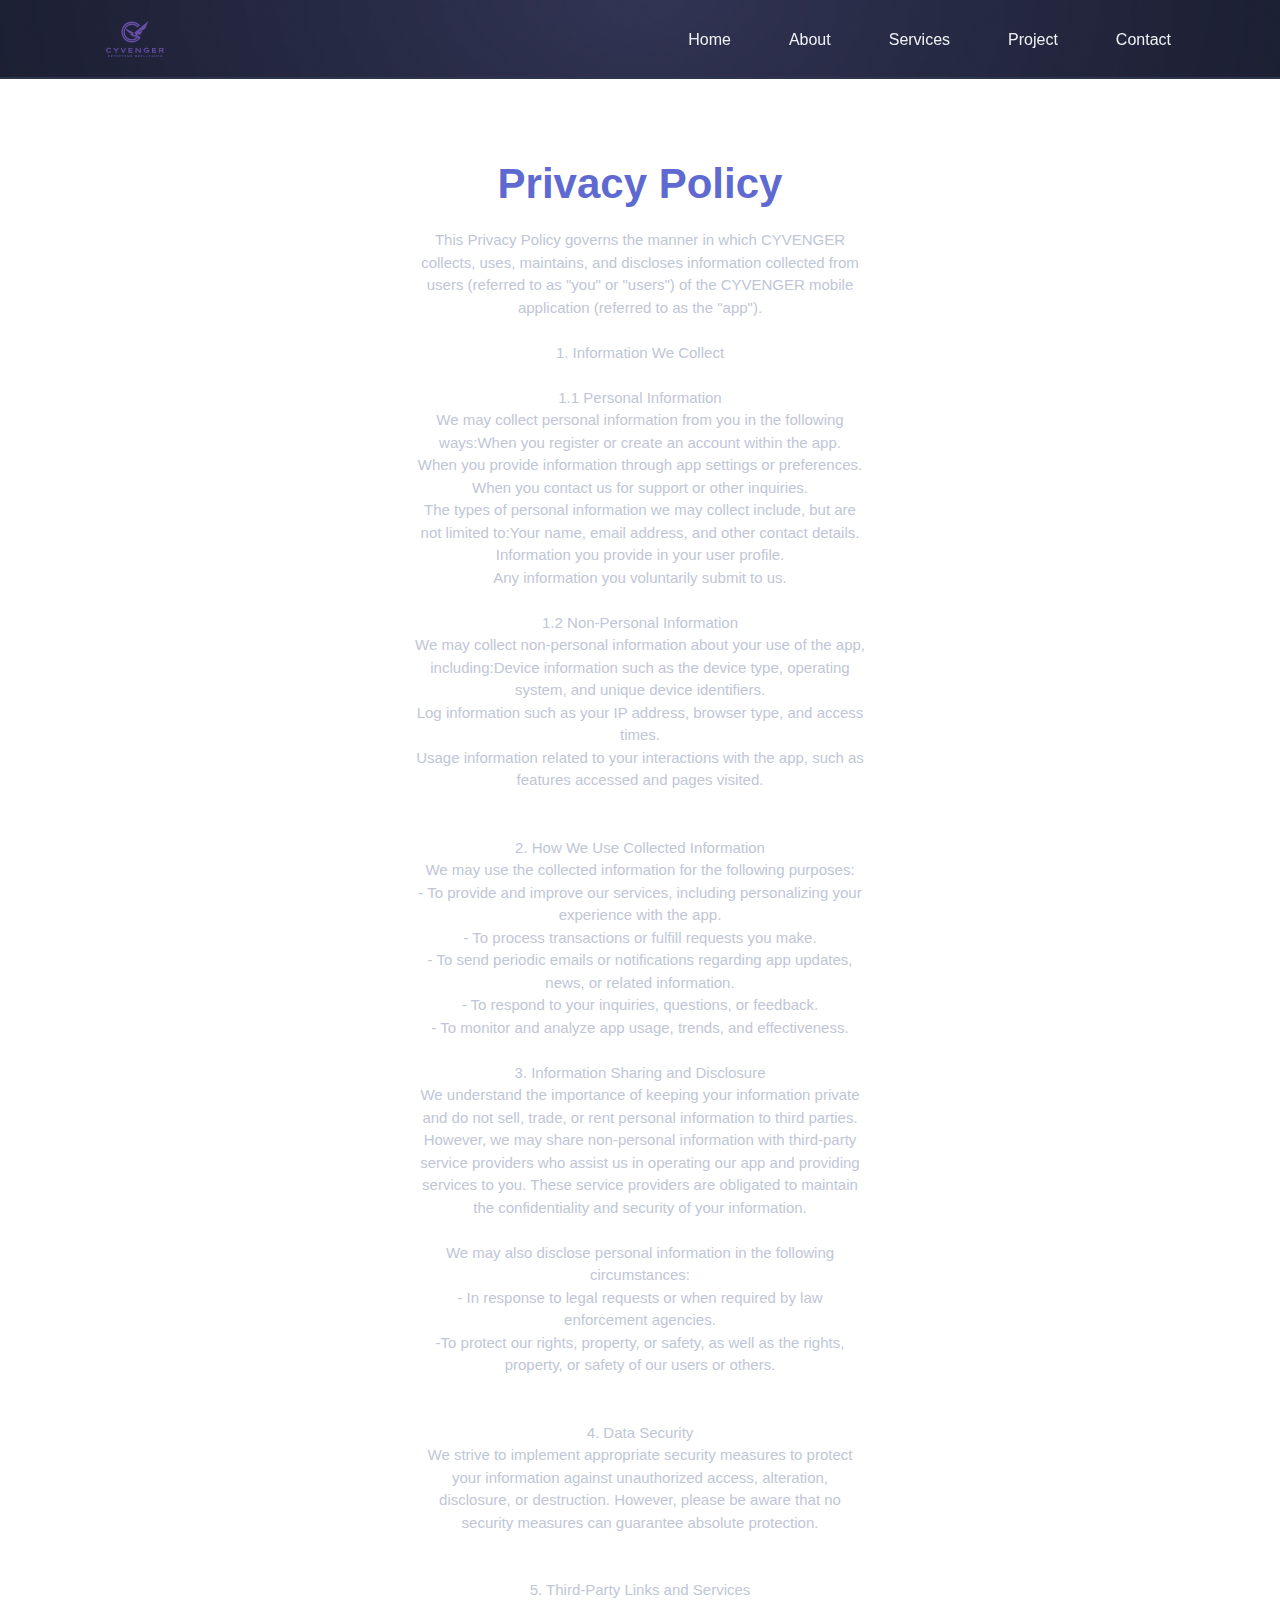
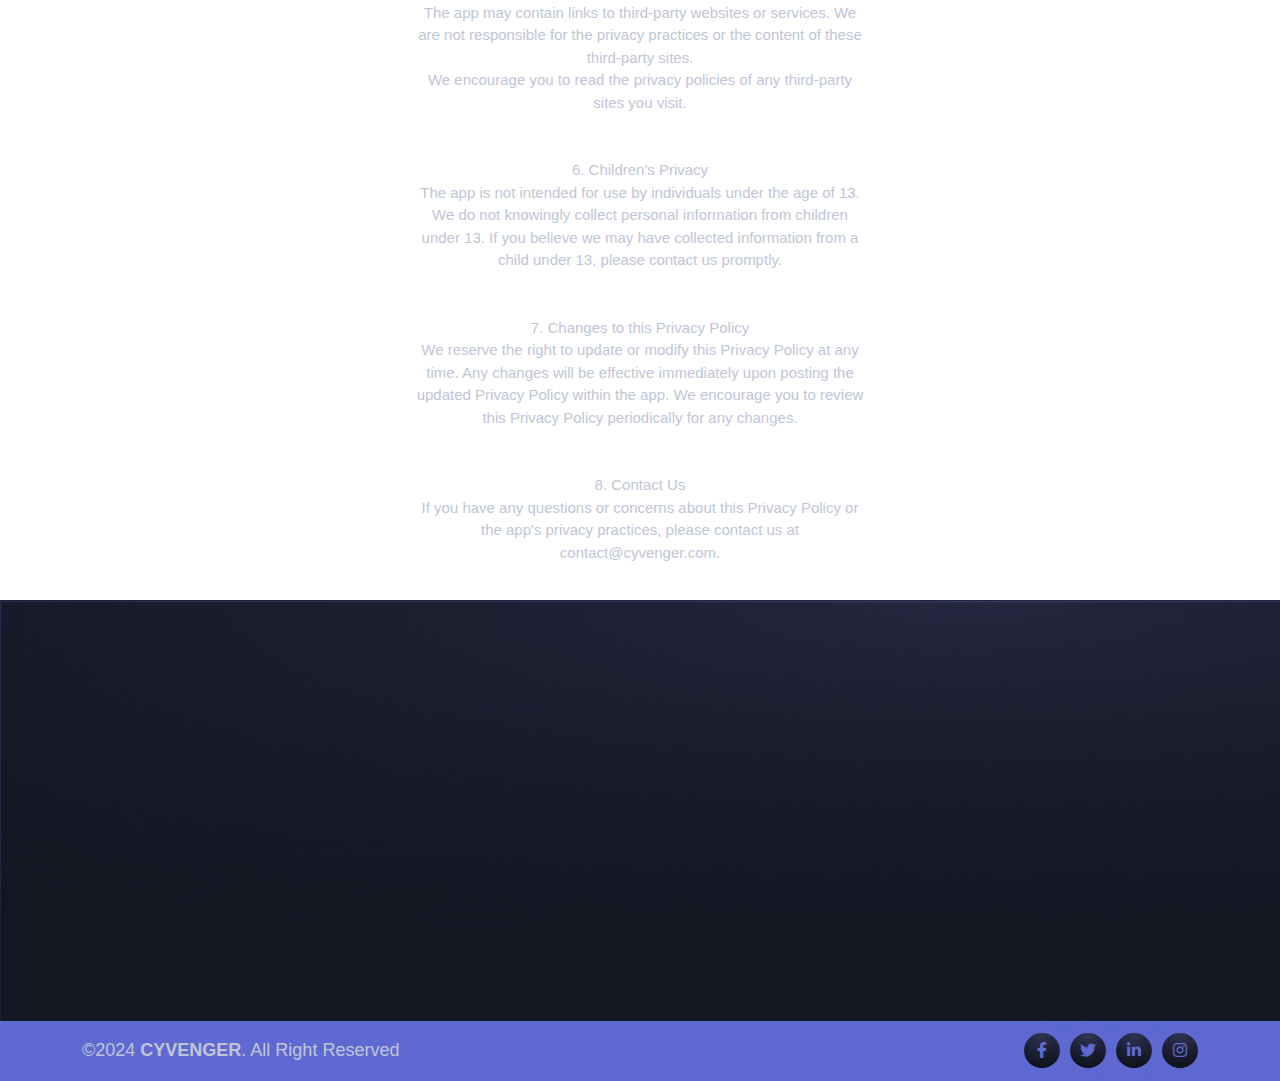
<file: privacy-policy.html>
<!DOCTYPE html>
<html lang="en">
<head>
    <!-- Deafult Meta Tag -->
    <meta charset="UTF-8">
    <meta http-equiv="X-UA-Compatible" content="IE=edge">
    <meta name="viewport" content="width=device-width, initial-scale=1.0">
    <!-- OG Meta Tag -->
    <meta name="robots" content="index, follow">
    <meta name="og:title" content="CYVENGER: Enable teams to optimize threat detection">
    <meta name="og:description" content="CYVENGER leverages AI to streamline detection rule creation across systems, helping organizations enhance threat detection and response accuracy.">
    <meta property="og:image" itemprop="image" content="https://cyvenger.github.io/website_300kb.jpg">
    <meta property="og:image:url" content="https://cyvenger.github.io/website_300kb.jpg">
    <meta property="og:image:secure_url" content="https://cyvenger.github.io/website_300kb.jpg">
    <!-- Title -->
    <title>CYVENGER: Enable teams to optimize threat detection</title>
    <!-- Favicon -->
    <link rel="icon" id="favicon" href="./assets/images/cyvenger_images/favicon.png" type="image/gif" sizes="16x16">
    <!-- Animate CSS Link -->
    <link rel="stylesheet" href="./lib/WOW-master/css/libs/animate.css">
    <!-- Font CDN Link -->
    <link href="https://fonts.cdnfonts.com/css/satoshi?styles=135009,135005,135007,135002,135000" rel="stylesheet">
    <!-- Font CDN Link -->
    <link href="https://fonts.googleapis.com/css2?family=Montserrat:wght@700&display=swap" rel="stylesheet">
    <!-- Font Awesome 5 CDN/ Icon Link -->
    <link rel="stylesheet" href="https://cdnjs.cloudflare.com/ajax/libs/font-awesome/5.15.4/css/all.min.css">
    <!-- Slider CSS Link -->
    <link rel="stylesheet" href="./lib/slick-1.8.1/slick/slick.css">
    <link rel="stylesheet" href="./lib/slick-1.8.1/slick/slick-theme.css">
    <!-- Bootstarp CSS -->
    <link rel="stylesheet" href="./lib/bootstrap-5/css/bootstrap.min.css">
    <!-- Main CSS -->
    <link rel="stylesheet" href="./assets/css/style.css">
    <!-- Responsive CSS -->
    <link rel="stylesheet" href="./assets/css/responsive.css">
</head>
<body>
    <!--  Preloader Start  -->
    <div class="preloader">
        <img src="./assets/images/cyvenger_images/logo.svg" alt="Preloader Logo">
    </div>
    <!--  Preloader End  -->

    <!-- Header Start -->
    <header class="d2c_navbar sticky-top">
        <div class="container">
            <!-- Navbar -->
            <nav class="navbar navbar-expand-lg px-0" id="d2c_main_nav">
                <!-- Logo -->
                <a class="navbar-brand" href="./index.html"><img src="./assets/images/cyvenger_images/logo.svg" class="w-100" alt="Logo"></a>
                <!-- <a class="navbar-brand" href="./index.html"><img src="./assets/images/cyvenger_images/cyvenger_ts_no_icon_logo.png" class="w-100" alt="Logo"></a> -->
                <!-- Logo -->

                <!-- HamBurger -->
                <button class="navbar-toggler" type="button" data-bs-toggle="collapse" data-bs-target="#navbarSupportedContent" aria-controls="navbarSupportedContent" aria-expanded="false" aria-label="Toggle navigation">
                    <span><i class="fas fa-bars"></i></span>
                </button>
                <!-- HamBurger -->

                <!-- Nav Item -->
                <div class="collapse navbar-collapse js-clone-nav justify-content-end">
                    <ul class="navbar-nav">
                        <li class="nav-item">
                            <a class="nav-link" href="/index.html#home">Home <span class="sr-only">(current)</span></a>
                        </li>
                        <li class="nav-item">
                            <a class="nav-link" href="/index.html#about">About</a>
                        </li>
                        <li class="nav-item">
                            <a class="nav-link" href="/index.html#services">services</a>
                        </li>
                        <li class="nav-item">
                            <a class="nav-link" href="/index.html#project">Project</a>
                        </li>
                        <li class="nav-item">
                            <a class="nav-link" href="/index.html#contact">Contact</a>
                        </li>
                    </ul>
                </div>
                <!-- Nav Item -->
            </nav>
            <!-- Navbar -->

            <!-- Tab And Mobile View -->
            <div class="collapse navbar-collapse d2c_mobile_view" id="navbarSupportedContent">
                <div class="show_width container">
                    <div class="text-right">
                        <button class="navbar-toggler d2c_cross_btn p-0" type="button" data-bs-toggle="collapse" data-bs-target="#navbarSupportedContent" aria-controls="navbarSupportedContent" aria-expanded="false" aria-label="Toggle navigation">
                            <span><i class="fa fa-times"></i></span>
                        </button>
                    </div>
                    
                    <div class="navbar px-0 d2c_mobile_view_body"></div>
                </div>
            </div>
            <!-- Tab And Mobile View -->
        </div>
    </header>
    <!-- Header End -->

    <main data-bs-spy="scroll" data-bs-target="#d2c_main_nav" class="position-relative">
        <!-- Terms Section Start -->
        <section class="d2c_terms_wrapper" id="terms">
            <div class="container">
                <div class="row ">
                    <div class="col-md-10 col-lg-6 offset-md-1 offset-lg-3 text-center wow fadeInDown">
                        <h2>Privacy Policy</h2>
                        <p class="px-0 px-md-5">This Privacy Policy governs the manner in which CYVENGER collects, uses, maintains, and discloses information collected from users (referred to as "you" or "users") of the CYVENGER mobile application (referred to as the "app").<br><br>1. Information We Collect<br><br>1.1 Personal Information<br>We may collect personal information from you in the following ways:When you register or create an account within the app.<br>When you provide information through app settings or preferences.<br>When you contact us for support or other inquiries.<br>The types of personal information we may collect include, but are not limited to:Your name, email address, and other contact details.<br>Information you provide in your user profile.<br>Any information you voluntarily submit to us.<br><br>1.2 Non-Personal Information<br>We may collect non-personal information about your use of the app, including:Device information such as the device type, operating system, and unique device identifiers.<br>Log information such as your IP address, browser type, and access times.<br>Usage information related to your interactions with the app, such as features accessed and pages visited.<br>‍<br>‍<br>2. How We Use Collected Information<br>We may use the collected information for the following purposes:<br>- To provide and improve our services, including personalizing your experience with the app.<br>- To process transactions or fulfill requests you make.<br>- To send periodic emails or notifications regarding app updates, news, or related information.<br>- To respond to your inquiries, questions, or feedback.<br>- To monitor and analyze app usage, trends, and effectiveness.<br><br>3. Information Sharing and Disclosure<br>We understand the importance of keeping your information private and do not sell, trade, or rent personal information to third parties. However, we may share non-personal information with third-party service providers who assist us in operating our app and providing services to you. These service providers are obligated to maintain the confidentiality and security of your information.<br><br>We may also disclose personal information in the following circumstances:<br>- In response to legal requests or when required by law enforcement agencies.<br>-To protect our rights, property, or safety, as well as the rights, property, or safety of our users or others.<br><br><br>4. Data Security<br>We strive to implement appropriate security measures to protect your information against unauthorized access, alteration, disclosure, or destruction. However, please be aware that no security measures can guarantee absolute protection.<br><br><br>5. Third-Party Links and Services<br>The app may contain links to third-party websites or services. We are not responsible for the privacy practices or the content of these third-party sites. <br>We encourage you to read the privacy policies of any third-party sites you visit.<br><br><br>6. Children's Privacy<br>The app is not intended for use by individuals under the age of 13. We do not knowingly collect personal information from children under 13. If you believe we may have collected information from a child under 13, please contact us promptly.<br><br><br>7. Changes to this Privacy Policy<br>We reserve the right to update or modify this Privacy Policy at any time. Any changes will be effective immediately upon posting the updated Privacy Policy within the app. We encourage you to review this Privacy Policy periodically for any changes.<br><br><br>8. Contact Us<br>If you have any questions or concerns about this Privacy Policy or the app's privacy practices, please contact us at contact@cyvenger.com.</p>
                    </div>
                </div>
            </div>
        </section>
        <!-- Terms Section End -->

        <!-- Footer Section Start -->
        <footer class="d2c_footer_wrapper">
            <div class="container">
                <div class="row">
                    <div class="col-md-6 col-lg-4 mb-4 mb-md-0 wow fadeInLeft">
                        <div class="d2c_footer_card">
                            <a href="./index.html"><img src="./assets/images/cyvenger_images/logo.svg" alt="Footer Logo"></a>
                            <!-- <a href="./index.html"><img src="./assets/images/logo.svg" alt="Footer Logo"></a> -->
                            <p class="mb-0">Discover insights on AI-driven threat detection — visit our blog for the latest updates!</p>
                        </div>
                    </div>
                    <div class="col-md-6 col-lg-4 wow fadeInUp">
                        <div class="d2c_footer_card">
                            <h3>Useful links</h3>
                            <div class="row">
                                <div class="col-6">
                                    <ul class="mb-0">
                                        <li class="mb-2 mb-xl-3">
                                            <a href="#about">About Me</a>
                                        </li>
                                        <li class="mb-2 mb-xl-3">
                                            <a href="#services">Service</a>
                                        </li>
                                        <li class="mb-3">
                                            <a href="/terms-of-service.html">Terms</a>
                                        </li>
                                    </ul>
                                </div>
                                <div class="col-6">
                                    <ul class="mb-0">
                                        <li class="mb-3">
                                            <a href="#project">Project</a>
                                        </li>
                                        <li class="mb-2 mb-xl-3">
                                            <a href="#contact">Contact me</a>
                                        </li>
                                        <li class="mb-3">
                                            <a href="/privacy-policy.html">Privacy</a>
                                        </li>
                                    </ul>
                                </div>
                            </div>
                        </div>
                    </div>
                    <div class="col-md-12 col-lg-4 mt-4 mt-lg-0 wow fadeInRight">
                        <div class="d2c_footer_card">
                            <h3>Get in touch</h3>
                            <form class="needs-validation" novalidate>
                                    <!-- <input type="email" class="form-control" placeholder="Email" aria-describedby="newsletter_btn" autocomplete="on" required>
                                    <button class="btn" type="submit" id="newsletter_btn">drive in</button> -->
                                    <a href="https://calendly.com/david-vaknin-cyvenger/30min" target="_blank">
                                        <button class="btn" type="button">Book A Meeting</button>
                                    </a>
                            </form>
                        </div>
                    </div>
                </div>
            </div>
        </footer>
        <!-- Footer Section End -->
        <!-- Copy Right Section Start -->
        <div class="d2c_copy_right_wrapper">
            <div class="container">
                <div class="row align-items-center">
                    <div class="col-md-6 mb-3 mb-md-0">
                        <p class="mb-0 text-center text-md-start">&copy;2024 <a href="https://www.cyvenger.com/" target="_blank">CYVENGER</a>. All Right Reserved</p>
                    </div>
                    <div class="col-md-6 d-flex justify-content-center justify-content-md-end">
                        <ul class="list-group list-group-horizontal">
                            <li>
                                <a href="https://www.facebook.com/CYVENGER" target="_blank"><i class="fab fa-facebook-f d2c_icon"></i></a>
                            </li>
                            <li>
                                <a href="https://twitter.com/CYVENGER" target="_blank"><i class="fab fa-twitter d2c_icon"></i></a>
                            </li>
                            <li>
                                <a href="https://www.linkedin.com/company/CYVENGER/" target="_blank"><i class="fab fa-linkedin-in d2c_icon"></i></a>
                            </li>
                            <li>
                                <a href="https://www.instagram.com/CYVENGER/" target="_blank"><i class="fab fa-instagram d2c_icon"></i></a>
                            </li>
                        </ul>
                    </div>
                </div>
            </div>
        </div>
        <!-- Copy Right Section End -->
        
        <!-- Scroll Button Start -->
        <div id="scrollBtn">
            <a href="#">
                <i class="fas fa-chevron-up"></i>
            </a>
        </div>
        <!-- Scroll Button  End -->
    </main>
    
    


    <!-- JS CDN -->
    <script src="https://code.jquery.com/jquery-3.5.1.min.js"></script>
    <!-- WOW Animation JS -->
    <script src="./lib/WOW-master/dist/wow.min.js"></script>
    <!-- Bootstrap JS -->
    <script src="./lib/bootstrap-5/js/bootstrap.bundle.min.js"></script>
    <!-- Slider JS Link -->
    <script src="./lib/slick-1.8.1/slick/slick.min.js"></script>
    <!-- Main JS Link -->
    <script src="./assets/js/main.js"></script>
    <!-- Email input-->
    <script>
        function updateMailtoLink() {
            // Get the values from the input fields
            const firstName = document.getElementById("validationCustomFirstName").value;
            const lastName = document.getElementById("validationCustomLastName").value;
            const email = document.getElementById("validationCustomEmail").value;
            const message = document.getElementById("validationCustomMessage").value;

            // Construct the mailto link with all the values
            const mailtoLink = `mailto:david.vaknin@cyvenger.com?subject=Meeting Request from ${encodeURIComponent(firstName)} ${encodeURIComponent(lastName)}&body=Hello,%0D%0A%0D%0AMy name is ${encodeURIComponent(firstName)} ${encodeURIComponent(lastName)} (%20${encodeURIComponent(email)}).%0D%0A%0D%0A${encodeURIComponent(message)}`;

            // Update the href attribute of the link
            document.getElementById("emailLink").setAttribute("href", mailtoLink);
        }
    </script>
</body>
</html>



<!-- 
    Description: {{"CYVENGER leverages AI to streamline detection rule creation across systems, helping organizations enhance threat detection and response accuracy."}}
    Author: CYVENGER
    Author URL: https://www.cyvenger.com
 -->
</file>
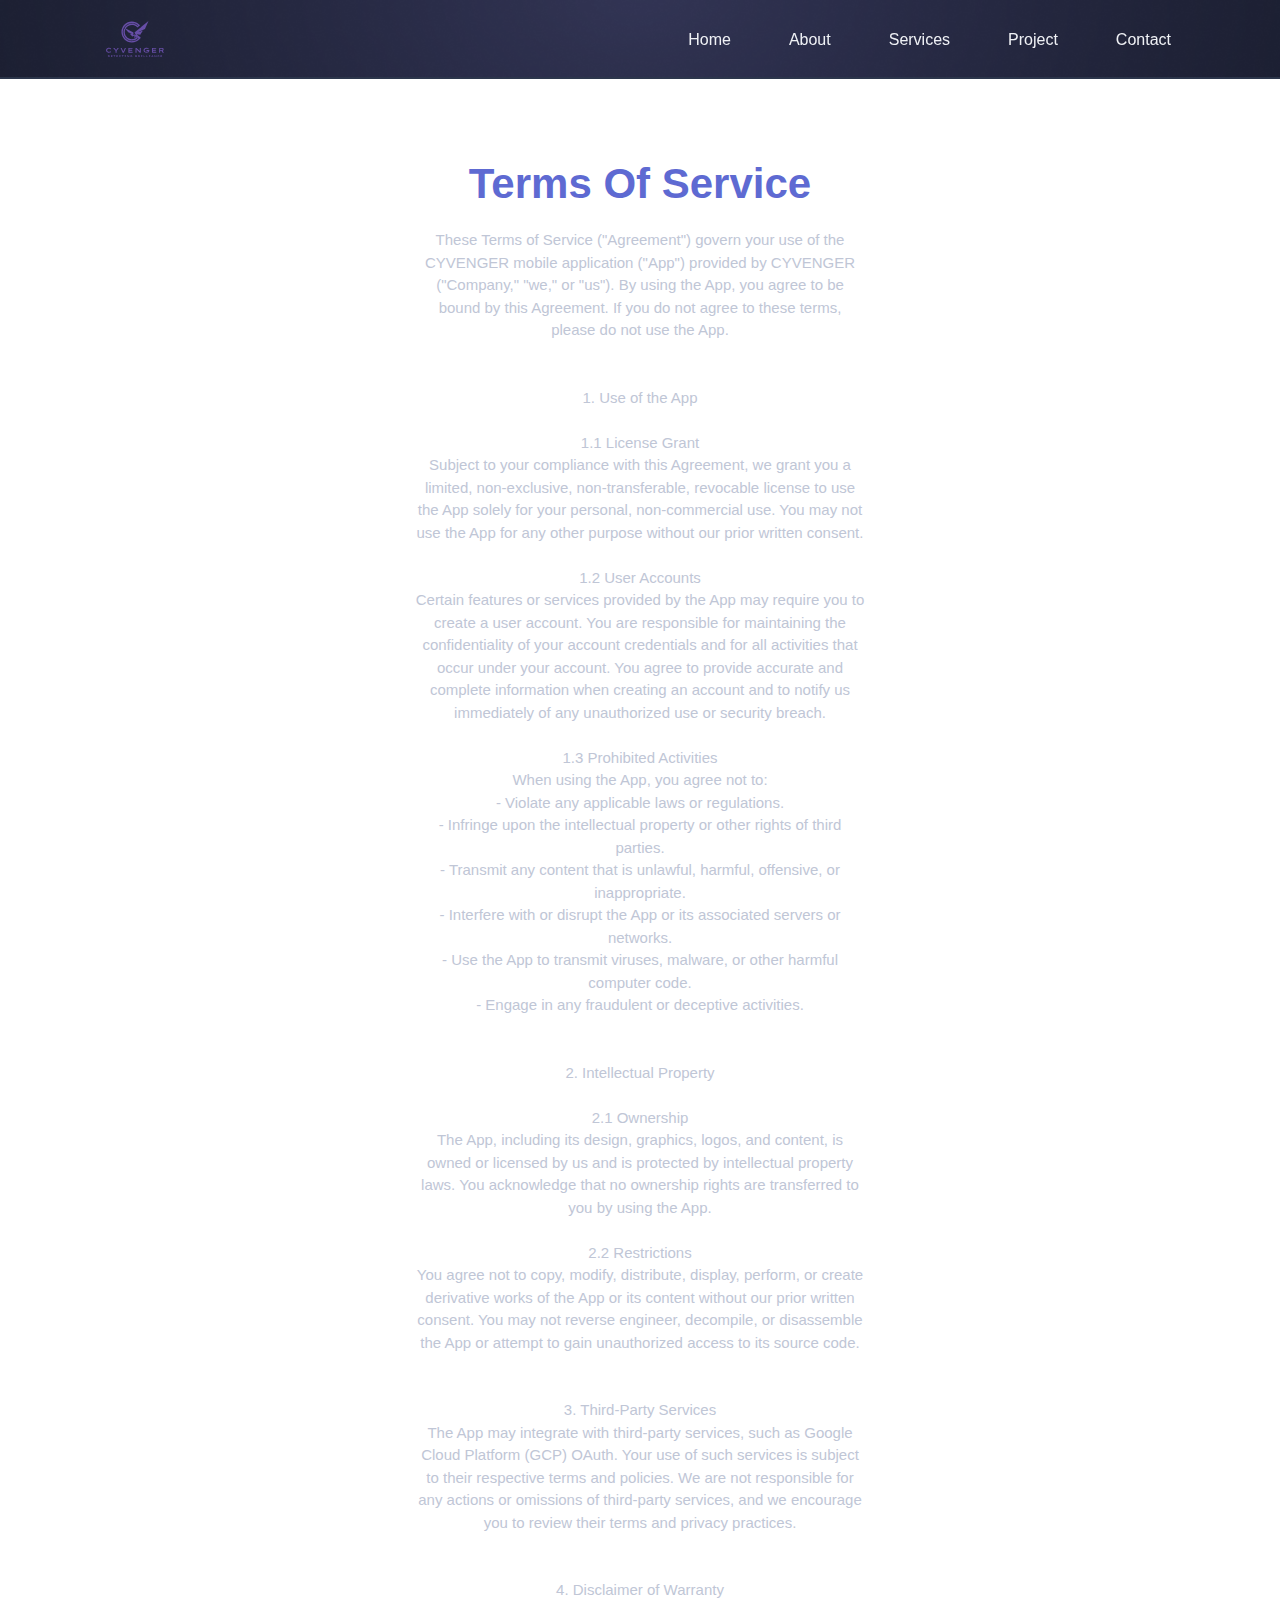
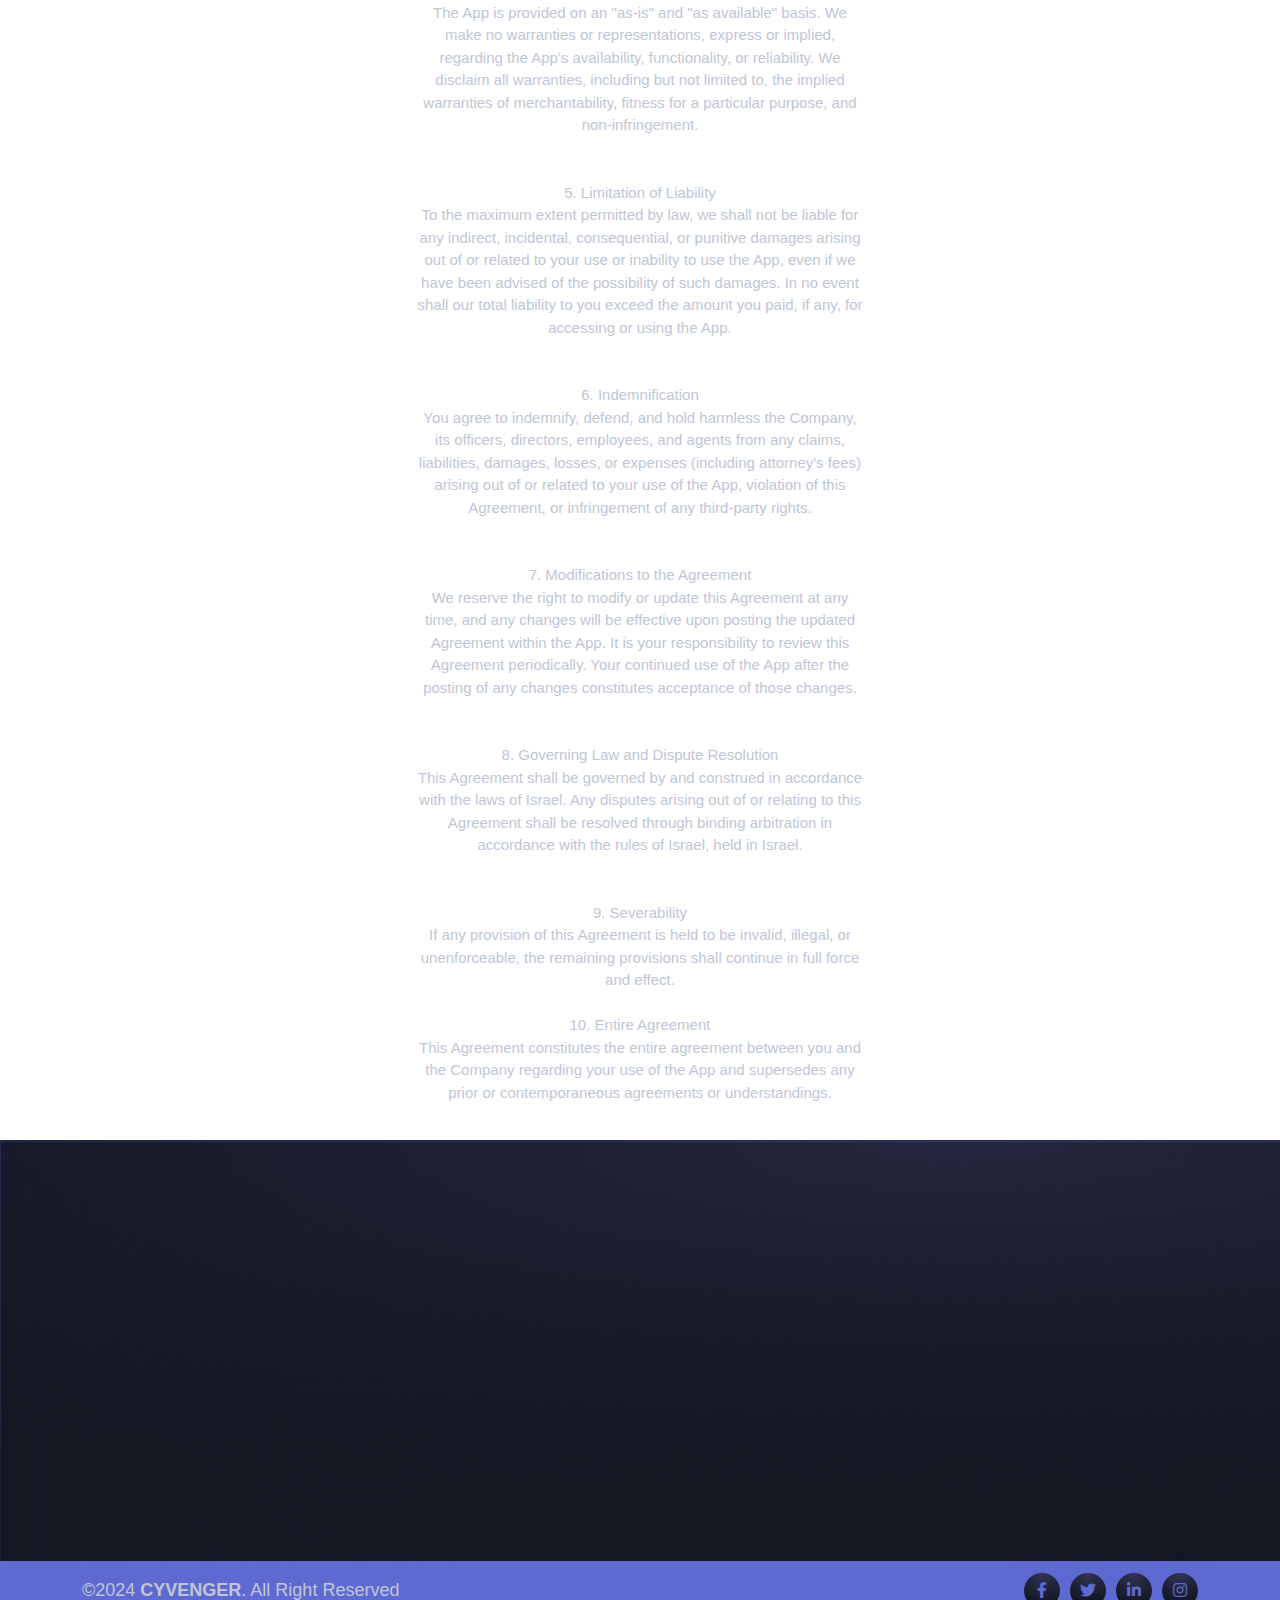
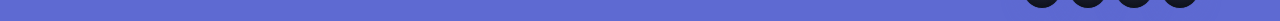
<file: terms-of-service.html>
<!DOCTYPE html>
<html lang="en">
<head>
    <!-- Deafult Meta Tag -->
    <meta charset="UTF-8">
    <meta http-equiv="X-UA-Compatible" content="IE=edge">
    <meta name="viewport" content="width=device-width, initial-scale=1.0">
    <!-- OG Meta Tag -->
    <meta name="robots" content="index, follow">
    <meta name="og:title" content="CYVENGER: Enable teams to optimize threat detection">
    <meta name="og:description" content="CYVENGER leverages AI to streamline detection rule creation across systems, helping organizations enhance threat detection and response accuracy.">
    <meta property="og:image" itemprop="image" content="https://cyvenger.github.io/website_300kb.jpg">
    <meta property="og:image:url" content="https://cyvenger.github.io/website_300kb.jpg">
    <meta property="og:image:secure_url" content="https://cyvenger.github.io/website_300kb.jpg">
    <!-- Title -->
    <title>CYVENGER: Enable teams to optimize threat detection</title>
    <!-- Favicon -->
    <link rel="icon" id="favicon" href="./assets/images/cyvenger_images/favicon.png" type="image/gif" sizes="16x16">
    <!-- Animate CSS Link -->
    <link rel="stylesheet" href="./lib/WOW-master/css/libs/animate.css">
    <!-- Font CDN Link -->
    <link href="https://fonts.cdnfonts.com/css/satoshi?styles=135009,135005,135007,135002,135000" rel="stylesheet">
    <!-- Font CDN Link -->
    <link href='https://fonts.googleapis.com/css?family=Lexend Zetta' rel='stylesheet'>
    <!-- Font CDN Link -->
    <link href="https://fonts.googleapis.com/css2?family=Montserrat:wght@700&display=swap" rel="stylesheet">
    <!-- Font Awesome 5 CDN/ Icon Link -->
    <link rel="stylesheet" href="https://cdnjs.cloudflare.com/ajax/libs/font-awesome/5.15.4/css/all.min.css">
    <!-- Slider CSS Link -->
    <link rel="stylesheet" href="./lib/slick-1.8.1/slick/slick.css">
    <link rel="stylesheet" href="./lib/slick-1.8.1/slick/slick-theme.css">
    <!-- Bootstarp CSS -->
    <link rel="stylesheet" href="./lib/bootstrap-5/css/bootstrap.min.css">
    <!-- Main CSS -->
    <link rel="stylesheet" href="./assets/css/style.css">
    <!-- Responsive CSS -->
    <link rel="stylesheet" href="./assets/css/responsive.css">
</head>
<body>
    <!--  Preloader Start  -->
    <div class="preloader">
        <img src="./assets/images/cyvenger_images/logo.svg" alt="Preloader Logo">
    </div>
    <!--  Preloader End  -->

    <!-- Header Start -->
    <header class="d2c_navbar sticky-top">
        <div class="container">
            <!-- Navbar -->
            <nav class="navbar navbar-expand-lg px-0" id="d2c_main_nav">
                <!-- Logo -->
                <a class="navbar-brand" href="./index.html"><img src="./assets/images/cyvenger_images/logo.svg" class="w-100" alt="Logo"></a>
                <!-- <a class="navbar-brand" href="./index.html"><img src="./assets/images/cyvenger_images/cyvenger_ts_no_icon_logo.png" class="w-100" alt="Logo"></a> -->
                <!-- Logo -->

                <!-- HamBurger -->
                <button class="navbar-toggler" type="button" data-bs-toggle="collapse" data-bs-target="#navbarSupportedContent" aria-controls="navbarSupportedContent" aria-expanded="false" aria-label="Toggle navigation">
                    <span><i class="fas fa-bars"></i></span>
                </button>
                <!-- HamBurger -->

                <!-- Nav Item -->
                <div class="collapse navbar-collapse js-clone-nav justify-content-end">
                    <ul class="navbar-nav">
                        <li class="nav-item">
                            <a class="nav-link" href="/index.html#home">Home <span class="sr-only">(current)</span></a>
                        </li>
                        <li class="nav-item">
                            <a class="nav-link" href="/index.html#about">About</a>
                        </li>
                        <li class="nav-item">
                            <a class="nav-link" href="/index.html#services">services</a>
                        </li>
                        <li class="nav-item">
                            <a class="nav-link" href="/index.html#project">Project</a>
                        </li>
                        <li class="nav-item">
                            <a class="nav-link" href="/index.html#contact">Contact</a>
                        </li>
                    </ul>
                </div>
                <!-- Nav Item -->
            </nav>
            <!-- Navbar -->

            <!-- Tab And Mobile View -->
            <div class="collapse navbar-collapse d2c_mobile_view" id="navbarSupportedContent">
                <div class="show_width container">
                    <div class="text-right">
                        <button class="navbar-toggler d2c_cross_btn p-0" type="button" data-bs-toggle="collapse" data-bs-target="#navbarSupportedContent" aria-controls="navbarSupportedContent" aria-expanded="false" aria-label="Toggle navigation">
                            <span><i class="fa fa-times"></i></span>
                        </button>
                    </div>
                    
                    <div class="navbar px-0 d2c_mobile_view_body"></div>
                </div>
            </div>
            <!-- Tab And Mobile View -->
        </div>
    </header>
    <!-- Header End -->

    <main data-bs-spy="scroll" data-bs-target="#d2c_main_nav" class="position-relative">
        <!-- Terms Section Start -->
        <section class="d2c_terms_wrapper" id="terms">
            <div class="container">
                <div class="row">
                    <div class="col-md-10 col-lg-6 offset-md-1 offset-lg-3 text-center wow fadeInDown">
                        <h2>Terms Of Service</h2>
                        <p class="px-0 px-md-5">These Terms of Service ("Agreement") govern your use of the CYVENGER mobile application ("App") provided by CYVENGER ("Company," "we," or "us"). By using the App, you agree to be bound by this Agreement. If you do not agree to these terms, please do not use the App.<br><br><br>1. Use of the App<br>‍<br>1.1 License Grant<br>Subject to your compliance with this Agreement, we grant you a limited, non-exclusive, non-transferable, revocable license to use the App solely for your personal, non-commercial use. You may not use the App for any other purpose without our prior written consent.<br><br>1.2 User Accounts<br>Certain features or services provided by the App may require you to create a user account. You are responsible for maintaining the confidentiality of your account credentials and for all activities that occur under your account. You agree to provide accurate and complete information when creating an account and to notify us immediately of any unauthorized use or security breach.<br><br>1.3 Prohibited Activities<br>When using the App, you agree not to: <br>- Violate any applicable laws or regulations.<br>- Infringe upon the intellectual property or other rights of third parties.<br>- Transmit any content that is unlawful, harmful, offensive, or inappropriate.<br>- Interfere with or disrupt the App or its associated servers or networks.<br>- Use the App to transmit viruses, malware, or other harmful computer code.<br>- Engage in any fraudulent or deceptive activities.<br><br><br>2. Intellectual Property<br>‍<br>2.1 Ownership<br>The App, including its design, graphics, logos, and content, is owned or licensed by us and is protected by intellectual property laws. You acknowledge that no ownership rights are transferred to you by using the App.<br><br>2.2 Restrictions<br>You agree not to copy, modify, distribute, display, perform, or create derivative works of the App or its content without our prior written consent. You may not reverse engineer, decompile, or disassemble the App or attempt to gain unauthorized access to its source code.<br><br><br>3. Third-Party Services<br>The App may integrate with third-party services, such as Google Cloud Platform (GCP) OAuth. Your use of such services is subject to their respective terms and policies. We are not responsible for any actions or omissions of third-party services, and we encourage you to review their terms and privacy practices.<br><br><br>4. Disclaimer of Warranty<br>The App is provided on an "as-is" and "as available" basis. We make no warranties or representations, express or implied, regarding the App's availability, functionality, or reliability. We disclaim all warranties, including but not limited to, the implied warranties of merchantability, fitness for a particular purpose, and non-infringement.<br><br><br>5. Limitation of Liability<br>To the maximum extent permitted by law, we shall not be liable for any indirect, incidental, consequential, or punitive damages arising out of or related to your use or inability to use the App, even if we have been advised of the possibility of such damages. In no event shall our total liability to you exceed the amount you paid, if any, for accessing or using the App.<br><br><br>6. Indemnification<br>You agree to indemnify, defend, and hold harmless the Company, its officers, directors, employees, and agents from any claims, liabilities, damages, losses, or expenses (including attorney's fees) arising out of or related to your use of the App, violation of this Agreement, or infringement of any third-party rights.<br><br><br>7. Modifications to the Agreement<br>We reserve the right to modify or update this Agreement at any time, and any changes will be effective upon posting the updated Agreement within the App. It is your responsibility to review this Agreement periodically. Your continued use of the App after the posting of any changes constitutes acceptance of those changes.<br><br><br>8. Governing Law and Dispute Resolution<br>This Agreement shall be governed by and construed in accordance with the laws of Israel. Any disputes arising out of or relating to this Agreement shall be resolved through binding arbitration in accordance with the rules of Israel, held in Israel.<br><br><br>9. Severability<br>If any provision of this Agreement is held to be invalid, illegal, or unenforceable, the remaining provisions shall continue in full force and effect.<br><br>10. Entire Agreement<br>This Agreement constitutes the entire agreement between you and the Company regarding your use of the App and supersedes any prior or contemporaneous agreements or understandings.</p>
                    </div>
                </div>
            </div>
        </section>
        <!-- Terms Section End -->

        <!-- Footer Section Start -->
        <footer class="d2c_footer_wrapper">
            <div class="container">
                <div class="row">
                    <div class="col-md-6 col-lg-4 mb-4 mb-md-0 wow fadeInLeft">
                        <div class="d2c_footer_card">
                            <a href="./index.html"><img src="./assets/images/cyvenger_images/logo.svg" alt="Footer Logo"></a>
                            <!-- <a href="./index.html"><img src="./assets/images/logo.svg" alt="Footer Logo"></a> -->
                            <p class="mb-0">Discover insights on AI-driven threat detection — visit our blog for the latest updates!</p>
                        </div>
                    </div>
                    <div class="col-md-6 col-lg-4 wow fadeInUp">
                        <div class="d2c_footer_card">
                            <h3>Useful links</h3>
                            <div class="row">
                                <div class="col-6">
                                    <ul class="mb-0">
                                        <li class="mb-2 mb-xl-3">
                                            <a href="#about">About Me</a>
                                        </li>
                                        <li class="mb-2 mb-xl-3">
                                            <a href="#services">Service</a>
                                        </li>
                                        <li class="mb-3">
                                            <a href="/terms-of-service.html">Terms</a>
                                        </li>
                                    </ul>
                                </div>
                                <div class="col-6">
                                    <ul class="mb-0">
                                        <li class="mb-3">
                                            <a href="#project">Project</a>
                                        </li>
                                        <li class="mb-2 mb-xl-3">
                                            <a href="#contact">Contact me</a>
                                        </li>
                                        <li class="mb-3">
                                            <a href="/privacy-policy.html">Privacy</a>
                                        </li>
                                    </ul>
                                </div>
                            </div>
                        </div>
                    </div>
                    <div class="col-md-12 col-lg-4 mt-4 mt-lg-0 wow fadeInRight">
                        <div class="d2c_footer_card">
                            <h3>Get in touch</h3>
                            <form class="needs-validation" novalidate>
                                    <!-- <input type="email" class="form-control" placeholder="Email" aria-describedby="newsletter_btn" autocomplete="on" required>
                                    <button class="btn" type="submit" id="newsletter_btn">drive in</button> -->
                                    <a href="https://calendly.com/david-vaknin-cyvenger/30min" target="_blank">
                                        <button class="btn" type="button">Book A Meeting</button>
                                    </a>
                            </form>
                        </div>
                    </div>
                </div>
            </div>
        </footer>
        <!-- Footer Section End -->
        <!-- Copy Right Section Start -->
        <div class="d2c_copy_right_wrapper">
            <div class="container">
                <div class="row align-items-center">
                    <div class="col-md-6 mb-3 mb-md-0">
                        <p class="mb-0 text-center text-md-start">&copy;2024 <a href="https://www.cyvenger.com/" target="_blank">CYVENGER</a>. All Right Reserved</p>
                    </div>
                    <div class="col-md-6 d-flex justify-content-center justify-content-md-end">
                        <ul class="list-group list-group-horizontal">
                            <li>
                                <a href="https://www.facebook.com/CYVENGER" target="_blank"><i class="fab fa-facebook-f d2c_icon"></i></a>
                            </li>
                            <li>
                                <a href="https://twitter.com/CYVENGER" target="_blank"><i class="fab fa-twitter d2c_icon"></i></a>
                            </li>
                            <li>
                                <a href="https://www.linkedin.com/company/CYVENGER/" target="_blank"><i class="fab fa-linkedin-in d2c_icon"></i></a>
                            </li>
                            <li>
                                <a href="https://www.instagram.com/CYVENGER/" target="_blank"><i class="fab fa-instagram d2c_icon"></i></a>
                            </li>
                        </ul>
                    </div>
                </div>
            </div>
        </div>
        <!-- Copy Right Section End -->
        
        <!-- Scroll Button Start -->
        <div id="scrollBtn">
            <a href="#">
                <i class="fas fa-chevron-up"></i>
            </a>
        </div>
        <!-- Scroll Button  End -->
    </main>
    
    


    <!-- JS CDN -->
    <script src="https://code.jquery.com/jquery-3.5.1.min.js"></script>
    <!-- WOW Animation JS -->
    <script src="./lib/WOW-master/dist/wow.min.js"></script>
    <!-- Bootstrap JS -->
    <script src="./lib/bootstrap-5/js/bootstrap.bundle.min.js"></script>
    <!-- Slider JS Link -->
    <script src="./lib/slick-1.8.1/slick/slick.min.js"></script>
    <!-- Main JS Link -->
    <script src="./assets/js/main.js"></script>
</body>
</html>



<!-- 
    Description: {{"CYVENGER leverages AI to streamline detection rule creation across systems, helping organizations enhance threat detection and response accuracy."}}
    Author: CYVENGER
    Author URL: https://www.cyvenger.com
 -->
</file>
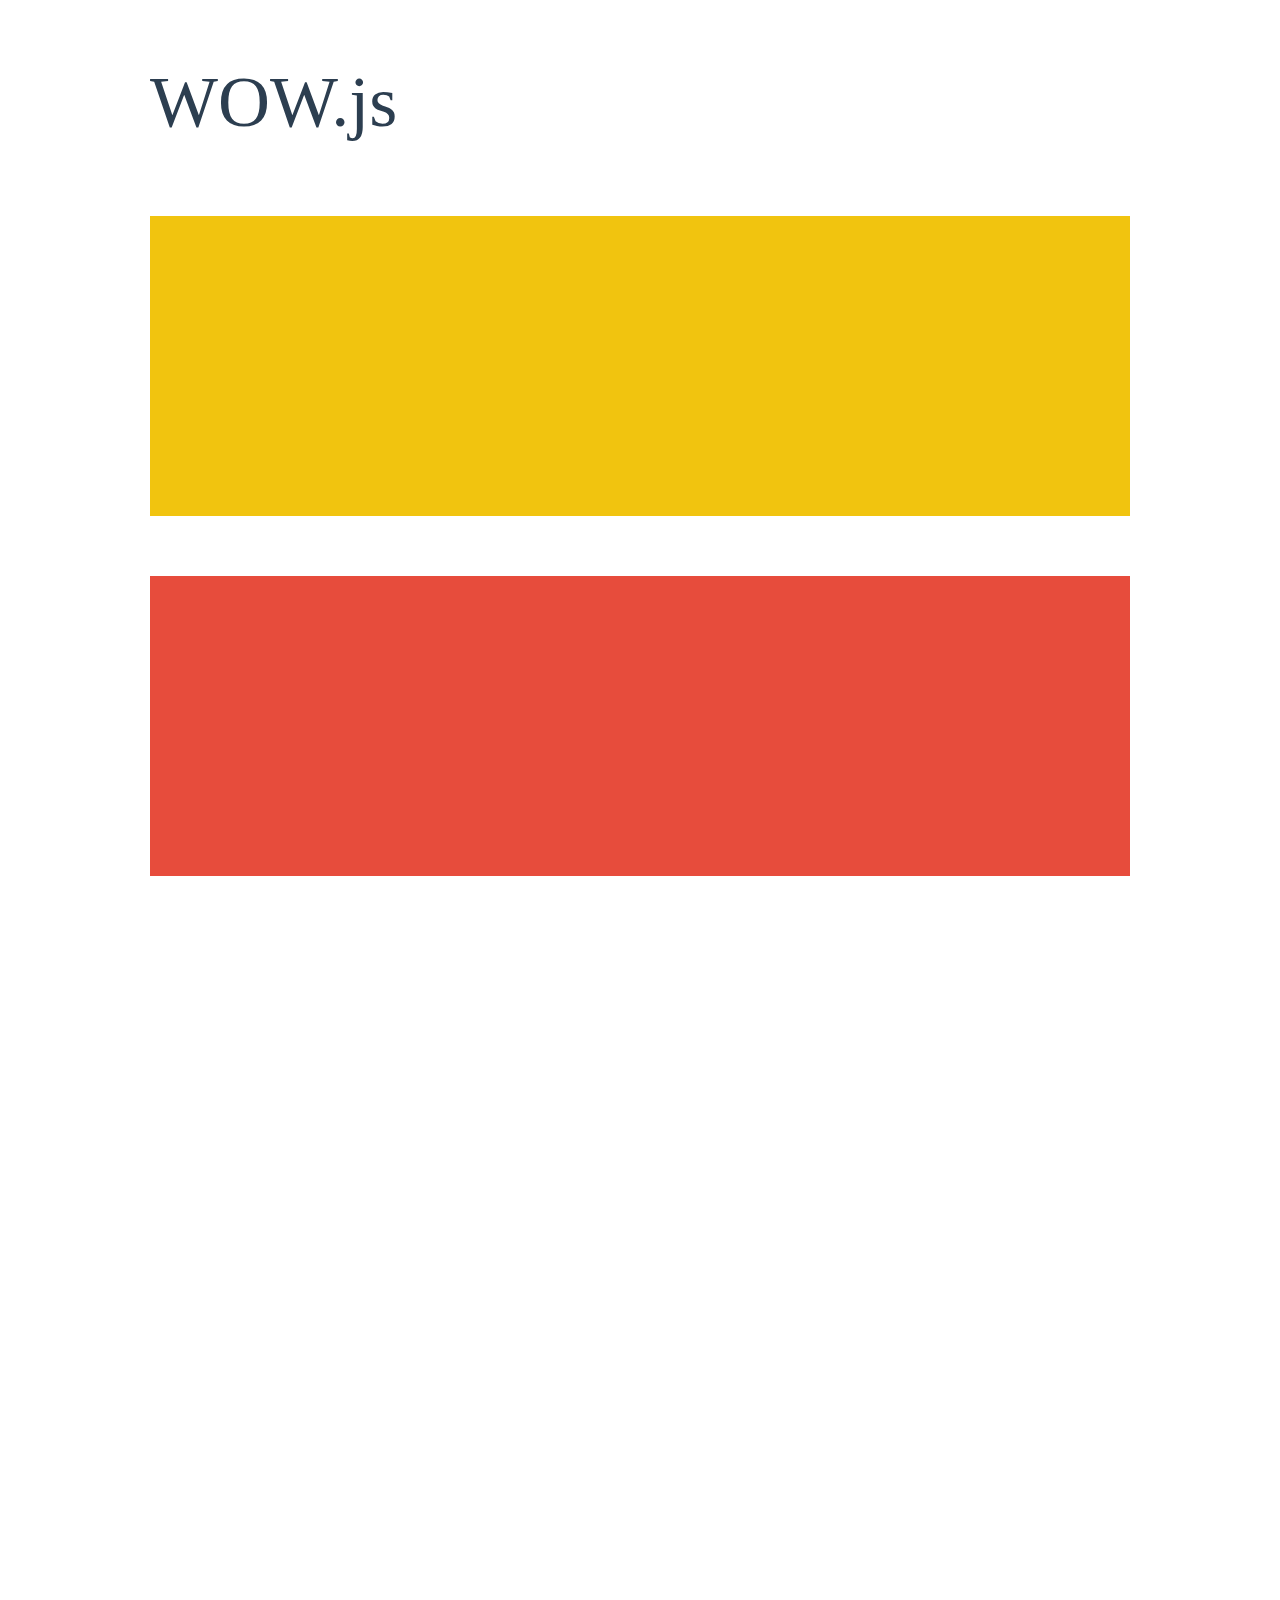
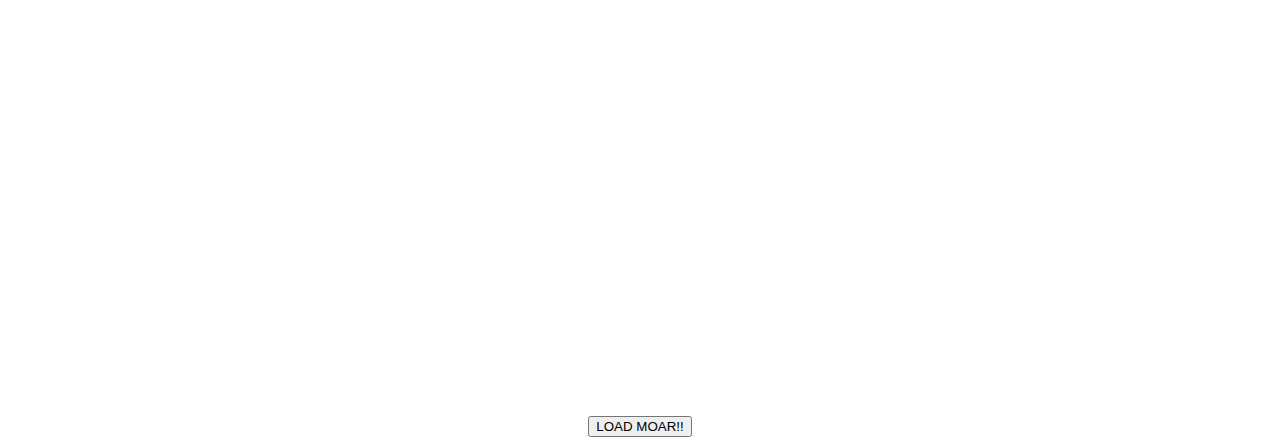
<file: lib/WOW-master/demo.html>
<!doctype html>

<html lang="en">
<head>
  <meta charset="utf-8">
  <title>WOW</title>
  <link rel="stylesheet" href="css/libs/animate.css">
  <link rel="stylesheet" href="css/site.css">
  <style>
    .wow:first-child {
      visibility: hidden;
    }
  </style>
  <!--[if IE]>
    <script src="http://html5shiv.googlecode.com/svn/trunk/html5.js"></script>
  <![endif]-->
</head>

<body>
  <div id="container">
    <header>
      <h1>WOW.js</h1>
    </header>
    <div id="main">
      <section class="wow fadeInDown" style="background-color: #f1c40f;"></section>
      <section class="wow pulse" style="background-color: #e74c3c;" data-wow-iteration="infinite" data-wow-duration="1500ms"></section>
      <section class="section--purple wow slideInRight" data-wow-delay="2s"></section>
      <section class="section--blue wow bounceInLeft" data-wow-offset="300"></section>
      <section class="section--green wow slideInLeft" data-wow-duration="4s"></section>
      <button id="moar">LOAD MOAR!!</button>
    </div>
  </div>
  <script src="dist/wow.js"></script>
  <script>
    wow = new WOW(
      {
        animateClass: 'animated',
        offset:       100,
        callback:     function(box) {
          console.log("WOW: animating <" + box.tagName.toLowerCase() + ">")
        }
      }
    );
    wow.init();
    document.getElementById('moar').onclick = function() {
      var section = document.createElement('section');
      section.className = 'section--purple wow fadeInDown';
      this.parentNode.insertBefore(section, this);
    };
  </script>
</body>
</html>
</file>
<file: assets/css/style.css>
/* Global Style Start */
:root {
    /* Font */
    --primary_font-family: 'Satoshi', sans-serif;
    /* Color */
    --primary_color: #EFF1F5;
    --secondary_color: #5E6AD2;
    --accent_color: #2D374C;
    --color_one: #131722;
    --color_two: #EAFBF2;
    --default_color: #FFFFFF;
    /* Text Color */
    --text_color: #C0C6D6;
    /* BG */
    --primary_bg: #0D111A;
}

/* selection */
::selection {
    color: var(--primary_color);
    background: var(--secondary_color);
}
/* selection */

html {
    scroll-behavior: smooth;
}
body {
    overflow-x: hidden;
    font-family: var(--primary_font-family);
}
section {
    padding: 100px 0px;
}
a {
    text-decoration: none;
}
img {
    object-fit: cover;
}
ul {
    list-style-type: none;
}
h1,h2,h3,h4,h5,h6,p {
    font-family: var(--primary_font-family);
}
h2 {
    color: var(--secondary_color);
    font-size: 50px;
    font-weight: 700;
    text-transform: capitalize;
    margin-bottom: 20px;
}
h6 {
    color: var(--primary_color);
    font-size: 24px;
    font-weight: 700;
    text-transform: capitalize;
}
h4 {
    color: var(--primary_color);
    font-size: 30px;
    font-style: normal;
    font-weight: 500;
}
h5 {
    color: var(--primary_color);
    font-size: 24px;
    font-weight: 500;
}
p {
    color: var(--text_color);
    font-size: 18px;
    font-weight: 300;
}
.d2c_img_wrapper {
    width: 593px;
    height: 614px;
}
.d2c_img_wrapper img {
    border: 2px solid #2D374C;
}
.d2c_img_overlay {
    background: linear-gradient(180deg, rgba(14, 18, 27, 0.00) 0%, #0E121B 100%), radial-gradient(100% 100% at 50% 0%, rgba(120, 119, 198, 0.21) 16.19%, rgba(13, 17, 26, 0.00) 100%);
    position: absolute;
    inset: 0;
}

/* btn */
.btn {
    color: var(--primary_bg);
    background: var(--secondary_color);
    border: 1px solid var(--secondary_color);
    border-radius: 0;
    padding: 9px 30px 8px;
    font-size: 16px;
    font-weight: 500;
    text-transform: capitalize;
    border-radius: 4px;
    transition: 0.4s all;
}
.btn:hover {
    color: var(--primary_color);
    background: var(--color_one);
    border: 1px solid var(--accent_color);
    transition: 0.4s all;
}
.btn:active {
    color: var(--primary_color) !important;
    background: var(--color_one) !important;
    border: 1px solid var(--accent_color) !important;
    transition: 0.4s all;
}
.d2c_secondary_btn {
    border: 1px solid var(--accent_color);
    background: var(--color_one);
    color: var(--primary_color);
    transition: 0.4s all;
}
.d2c_secondary_btn:hover {
    color: var(--primary_bg);
    background: var(--secondary_color);
    border: 1px solid var(--secondary_color);
    transition: 0.4s all;
}
.d2c_secondary_btn:active {
    color: var(--primary_bg) !important;
    background: var(--secondary_color) !important;
    border: 1px solid var(--secondary_color) !important;
    transition: 0.4s all;
}
/* Icon */
.d2c_icon {
    width: 32px;
    height: 32px;
    border-radius: 100px;
    border-bottom: 1px solid var(--secondary_color);
    background: radial-gradient(100% 100% at 50% 0%, rgba(120, 119, 198, 0.35) 0%, rgba(13, 17, 26, 0.05) 100%);
    box-shadow: 0px 5px 20px 5px rgba(94, 106, 210, 0.22);
    display: inline-flex !important;
    justify-content: center;
    align-items: center;
    margin-right: 20px;
}
/* Global Style End */

/* Preloader End */
.preloader {
    display: flex;
    justify-content: center;
    align-items: center;
    position: fixed;
    top: 0;
    left: 0;
    width: 100%;
    height: 100%;
    background-color: var(--default_color);
    z-index: 9999;
    transition: opacity 0.5s ease;
    opacity: 1;
}
.preloader.hide {
    opacity: 0;
    pointer-events: none;
}
.preloader img {
    max-width: 200px;
    max-height: 50px;
}
/* Preloader End */

/* Navbar Start */
.navbar-brand {
    max-width: 106px;
}
.d2c_navbar {
    padding: 0px 0px;
    background-image: url(../images/navbar_bg.png);
    background-repeat: no-repeat;
    background-size: cover;
    background-position: center;
    border-bottom: 1px solid var(--accent_color);
}
.d2c_navbar .navbar-nav .nav-item {
    margin: 0px 2px;
    display: flex;
    align-items: center;
}
.d2c_navbar .navbar-nav .nav-item:last-child {
    margin-right: 0;
}
.d2c_navbar .navbar-nav .nav-link {
    color: var(--primary_color);
    font-family: var(--primary_font-family);
    font-size: 17px;
    font-weight: 500;
    text-transform: capitalize;
    padding: 8px 27px 7px;
    background: transparent;
    transition: .4s all ease;
    border-radius: 4px;
}
.d2c_navbar .navbar-nav .nav-link:hover {
    color: var(--primary_bg);
    transition: .4s all ease;
    background: var(--secondary_color);
}
.navbar-nav .nav-link.active, .navbar-nav .show>.nav-link {
    color: var(--primary_bg);
    transition: .4s all ease;
    background: var(--secondary_color);
}
.d2c_navbar .d2c_nav_btn.active{
    background: var(--secondary_color);
    color: var(--primary_color);
    border: 1px solid var(--primary_color);
    transition: 0.4s all;
}
/* Nav Item Show from Side */
body .d2c_mobile_view {
    position: fixed;
    height: 100vh;
    inset: 0;
    opacity: 1;
}
.navbar.d2c_mobile_view_body .navbar-nav {
    width: 100%;
}
.navbar.d2c_mobile_view_body .nav-item {
    margin-right: 0;
}
.d2c_mobile_view .show_width {
    max-width: 14.625rem;
    width: 100%;
    height: 100vh;
    position: absolute;
    right: -380px;
    top: 0;
    transition: 0.5s;
    padding: 20px 15px;
    background-color: #1B2130;
    overflow: scroll;
    z-index: 9999;
    box-shadow: 0px 0px 10px rgb(0 0 0 / 15%);
}

.d2c_mobile_view.show .show_width {
    right: 0;
    transition: 0.5s;
}
.hide_width {
    max-width: 15.625rem;
    width: 100%;
    height: 100vh;
    position: absolute;
    right: -380px !important;
    top: 0;
    transition: 0.5s !important;
    padding: 20px 15px;
    background-color: #021616;
    overflow: scroll;
    z-index: 9999;
}
.navbar-toggler:focus {
    box-shadow: none;
}
.navbar-toggler {
    border: 1px solid #495381;
    color: #495381;
    padding: 7px 10px;
    width: 44px;
    margin-left: 10px;
    transition: .4s all ease;
}
.navbar-toggler:hover {
    background: transparent;
    color: #495381;
    transition: .4s all ease;
}
.d2c_cross_btn {
    width: auto;
    border: none;
}
@media only screen and (min-width:991px) {
    body .d2c_mobile_view {
        opacity: 0;
        transition: .5s;
    }
}
/* Navbar End */

/* Section Background Start */
.d2c_hero_wrapper {
    background: linear-gradient(180deg, rgba(255,255,255,0) 85%, rgba(13,18,26,1) 95%), url(../images/hero_bg.jpg);
    background-repeat: no-repeat;
    background-size: cover;
}
.d2c_about_wrapper {
    background: url(../images/about_bg.jpg);
    background-repeat: no-repeat;
    background-size: cover;
}
.d2c_services_wrapper {
    background: url(../images/services_bg.jpg);
    background-repeat: no-repeat;
    background-size: cover;
}
.d2c_counter_choose_bg {
    background: url(../images/counter_choose_bg.jpg);
    background-repeat: no-repeat;
    background-size: cover;
}
.d2c_cta_project_bg {
    background: url(../images/cta_project_bg.jpg);
    background-repeat: no-repeat;
    background-size: cover;
}
.d2c_partner_testimonial_bg {
    background: url(../images/partner_testimonial_bg.jpg);
    background-repeat: no-repeat;
    background-size: cover;
}
.d2c_contact_wrapper {
    background: url(../images/contact_bg.jpg);
    background-repeat: no-repeat;
    background-size: cover;
}
/* Section Background End */

/* Hero Section Start */
h1 {
    color: var(--primary_color);
    font-size: 64px;
    font-weight: 500;
    line-height: 78px;
    text-transform: capitalize;
}
h1 span {
    color: var(--secondary_color);
    font-weight: 900;
}
.d2c_hero_wrapper h4 {
    letter-spacing: 6px;
}
.d2c_hero_wrapper h5 {
    letter-spacing: 5.76px;
    margin-bottom: 20px;
}
.d2c_hero_wrapper img {
    border-radius: 296.5px 0px 0px 5px;
}
.d2c_hero_wrapper .d2c_img_overlay {
    border-radius: 296.5px 0px 0px 5px;
}
.d2c_hero_wrapper p {
    margin-bottom: 35px;
}
/* Hero Section End */

/* About Section Start */
.d2c_about_wrapper img {
    border-radius: 0px 296.5px 0px 0px;
}
.d2c_about_wrapper .d2c_img_overlay {
    border-radius: 0px 296.5px 0px 0px;
}
.d2c_about_wrapper p {
    margin-bottom: 30px;
}
.d2c_about_wrapper ul {
    list-style-type: none;
    padding-left: 0;
}
.d2c_about_wrapper ul li {
    color: var(--primary_color);
    font-size: 17px;
    font-weight: 500;
    font-family: var(--primary_font-family);
    padding: 10px 0px;
}
.d2c_about_wrapper i {
    font-size: 14px;
}
/* About Section End */

/* Service Section Start */
.d2c_card {
    padding: 1px 1px 0px 1px;
    background: linear-gradient(180deg, rgba(94,106,210,0.5) 0%, rgba(19,23,34,0) 90%);
}
.d2c_card_child {
    padding: 10px;
    background: radial-gradient(100% 100% at 50% 0%, rgba(120, 119, 198, 0.17) 0%, rgba(13, 17, 26, 0) 100%), #131722;
}
.d2c_card_child_two {
    padding: 0px 1px 1px 1px;
    background: radial-gradient(100% 100% at 50% 0%, rgba(120, 119, 198, 0.17) 0%, rgba(13, 17, 26, 0) 100%), #131722;
    transition: 0.4s all;
}
.d2c_card_child_three {
    padding: 25px;
    background: radial-gradient(100% 100% at 50% 0%, rgba(120, 119, 198, 0.17) 0%, rgba(13, 17, 26, 0) 100%), #131722;
}
.d2c_card:hover .d2c_card_child_two {
    background: linear-gradient(0deg, rgba(94,106,210,0.3) 0%, rgba(27,31,47,1) 30%);
    transition: 0.4s all;
}
.d2c_icon_wrapper {
    width: 75px;
    height: 75px;
    padding: 0px 1px 1px 1px;
    border-radius: 100px;
    background: linear-gradient(180deg, rgba(32,35,55,1) 0%, rgba(57,59,96,1) 100%);
    margin: 0 auto 30px;
}
.d2c_service_icon {
    width: 74px;
    height: 74px;
    font-size: 30px;
    color: var(--secondary_color);
    border-radius: 100px;
    background: radial-gradient(100% 100% at 50% 0%, rgba(120, 119, 198, 0.35) 0%, rgba(13, 17, 26, 0.5) 100%);
    display: flex;
    justify-content: center;
    align-items: center;
}
.d2c_card h6 {
    margin-bottom: 10px;
}
/* Service Section End */

/* Counter Section Start */
.d2c_border_bg {
    background: linear-gradient(180deg, rgba(87,98,193,0.5) 0%, rgba(50,57,106,0.5) 100%);
    padding: 1px;
}
.d2c_count_wrapper {
    background-image: url(../images/d2c_box_bg.png);
    background-position: center;
    background-size: cover;
    background-repeat: no-repeat;
    padding: 80px 100px;
}
.d2c_counter_wrapper h1 span {
    color: var(--primary_color);
    font-weight: 700;
}
.d2c_counter_wrapper h6 {
    color: var(--secondary_color);
}
/* Counter Section End */

/* Why Choose Me Section Start */
.d2c_choose_me_wrapper h4 {
    color: var(--secondary_color);
    font-size: 27px;
    font-weight: 700;
    text-transform: capitalize;
    margin-bottom: 15px;
}
.d2c_choose_me_wrapper .d2c_icon {
    width: 42px;
    height: 42px;
    font-size: 16px;
    color: var(--text_color);
}
.d2c_choose_me_wrapper h6 {
    color: var(--secondary_color);
    font-size: 18px;
    font-weight: 500;
}
.d2c_choose_me_wrapper img {
    border-radius: 296.5px 0px 0px 0px;
}
.d2c_choose_me_wrapper .d2c_img_overlay {
    border-radius: 296.5px 0px 0px 0px;
}
.d2c_choose_me_wrapper li {
    margin: 7px 0px;
}
/* Why Choose Me Section End */

/* Call To Action Start */
.d2c_c2a_card {
    padding: 70px 80px;
    background-image: url(../images/d2c_box_bg.png);
    background-position: center;
    background-size: cover;
    background-repeat: no-repeat;
}
.d2c_c2a_card h2 {
    padding: 0px 101px;
    margin-bottom: 30px;
}
.d2c_c2a_card p {
    margin-bottom: 40px;
}
/* Call To Action End */

/* Project Section Start */
.d2c_project_wrapper h2 {
    margin-bottom: 20px;
}
.d2c_project_wrapper p {
    margin-bottom: 65px;
}
.d2c_project_wrapper .d2c_large_img {
    height: 700px;
}
.d2c_project_wrapper .d2c_small_img {
    height: 338px;
}
.d2c_project_wrapper .d2c_overlay {
    position: absolute;
    inset: 0;
    background: linear-gradient(0deg, rgba(13, 17, 26, 0.80) 0%, rgba(13, 17, 26, 0.80) 100%);
    opacity: 1;
    transition: 0.4s all;
}
.d2c_project_wrapper .d2c_card {
    width: 100%;
    height: 100%;
    position: absolute;
    inset: 0;
    opacity: 0;
    transition: 0.4s all;
}
.d2c_project_wrapper .d2c_img_wrapper:hover .d2c_overlay {
    opacity: 0;
    transition: 0.4s all;
}
.d2c_project_wrapper .d2c_img_wrapper:hover .d2c_card {
    opacity: 1;
    transition: 0.4s all;
}
.d2c_project_wrapper .d2c_card_child_three {
    height: 100%;
    padding: 0px 10px 10px 10px;
}
.d2c_content_wrapper {
    position: absolute;
    top: 50%;
    transform: translateY(-50%);
}
.d2c_project_wrapper h3 {
    color: var(--default_color);
    font-size: 22px;
    font-weight: 700;
    text-transform: capitalize;
    margin-bottom: 16px;
}
.d2c_project_wrapper .d2c_card_child_three p {
    color: var(--color_two);
    font-size: 16px;
    font-weight: 400;
    margin-bottom: 26px;
}
.d2c_project_wrapper h4 {
    color: var(--default_color);
    font-size: 16px;
    font-weight: 700;
    margin-bottom: 10px;
}
.d2c_project_wrapper ul {
    padding-left: 0;
}
.d2c_project_wrapper ul li {
    padding: 7px 0px;
    color: var(--color_two);
}
.d2c_project_wrapper .d2c_icon {
    width: 24px;
    height: 24px;
    color: var(--default_color);
    font-size: 10px;
    margin-right: 10px;
}
/* Project Section End */

/* Partner Section Start */
.d2c_partner_box {
    background-image: url(../images/d2c_box_bg.png);
    background-position: center;
    background-size: cover;
    background-repeat: no-repeat;
    padding: 70px 80px 60px;
}
.d2c_partner_box img {
    margin: 0 auto;
}
.slick-slide {
    padding: 0px 12px;
}
/* Partner Section End */

/* Testimonial Section Start */
.d2c_testimonial_wrapper h2 {
    margin-bottom: 60px;
}
.d2c_testimonial_wrapper h4 {
    color: var(--text_color);
    font-size: 20px;
    font-weight: 500;
    line-height: 30px;
    text-transform: capitalize;
    margin-bottom: 40px;
}
.d2c_testimonial_wrapper h6 {
    font-size: 18px;
    color: var(--secondary_color);
    margin-bottom: 5px;
}
.d2c_testimonial_wrapper p {
    font-size: 16px;
    color: var(--text_color);
}
.d2c_carousel_left_btn {
    position: absolute;
    top: 30%;
    transform: translateY(-50%);
    left: -100px;
}
.d2c_carousel_right_btn {
    position: absolute;
    top: 30%;
    transform: translateY(-50%);
    right: -100px;
}
.slick-arrow {
    width: 56px;
    height: 56px;
    font-size: 18px;
    border-radius: 100px;
    color: var(--primary_color);
    border: 1px solid #2e3358;
    background: radial-gradient(100% 100% at 50% 0%, rgba(120, 119, 198, 0.35) 0%, rgba(13, 17, 26, 0.05) 100%);
    box-shadow: 0px 5px 20px 5px rgba(94, 106, 210, 0.22);
    display: inline-flex !important;
    justify-content: center;
    align-items: center;
}
/* Testimonial Section End */

/* Contact Section Start */
.form-label {
    color: var(--secondary_color);
    font-size: 18px;
    font-weight: 500;
    text-transform: capitalize;
    margin-bottom: 6px !important;
}
.form-control {
    background: radial-gradient(100% 100% at 50% 0%, rgba(120, 119, 198, 0.17) 0%, rgba(13, 17, 26, 0) 100%), #131722;
    color: var(--text_color) !important;
    font-family: var(--secondary_font);
    border-radius: 4px;
    border: 1px solid #333B6D;
    font-size: 15px;
    font-weight: 400;
    padding: 10px;
    margin-bottom: 20px;
}
.form-control:focus {
    background: radial-gradient(100% 100% at 50% 0%, rgba(120, 119, 198, 0.17) 0%, rgba(13, 17, 26, 0.00) 100%), #131722;
    box-shadow: none;
    border: 1px solid #333B6D;
    color: var(--primary_text_color);
}
.d2c_contact_wrapper ::placeholder {
    color: var(--text_color) !important;
    opacity: 0.4;
}
textarea {
    margin-bottom: 30px !important;
}
/* Contact Section End */

/* Footer Section Start */
.d2c_footer_wrapper {
    background: url(../images/group.png), url(../images/footer_bg.jpg), var(--primary_bg);
    background-repeat: no-repeat;
    background-size: cover;
    padding: 100px 0px;
    border-top: 1px solid #34396679;
}
.d2c_footer_card {
    height: 100%;
    padding: 30px;
    border: 1px solid rgba(94, 106, 210, 0.20);
    background: radial-gradient(100% 100% at 50% 0%, rgba(120, 119, 198, 0.17) 0%, rgba(13, 17, 26, 0) 100%), #131722;
}
.d2c_footer_card img {
    margin-bottom: 18px;
}
.d2c_footer_card h3 {
    color: var(--secondary_color);
    font-size: 22px;
    font-weight: 700;
    text-transform: capitalize;
    margin-bottom: 42px;
}
.d2c_footer_card ul {
    list-style-type: none;
    padding-left: 0;
}
.d2c_footer_card ul li a {
    color: var(--text_color);
    font-size: 18px;
    font-weight: 500;
    text-transform: capitalize;
}
.d2c_footer_wrapper .btn {
    background: var(--secondary_color);
    color: var(--color_one);
    border: 1px solid var(--secondary_color);
    height: 100%;
    transition: 0.4s all;
}
.d2c_footer_wrapper .form-control {
    background: radial-gradient(100% 100% at 50% 0%, rgba(120, 119, 198, 0.17) 0%, rgba(13, 17, 26, 0.00) 100%), #131722;
    color: var(--text_color);
    padding: 8px 10px;
    border: 1px solid #333B6D;
    font-family: var(--primary_font-family);
    font-size: 16px;
    font-weight: 500 !important;
    margin-bottom: 0;
}
.d2c_footer_wrapper .btn:hover {
    background: var(--secondary_color);
    color: var(--text_color);
    border: 1px solid var(--secondary_color);
    transition: 0.4s all;
}
.d2c_footer_wrapper .btn:active {
    background: var(--secondary_color) !important;
    color: var(--text_color) !important;
    border: 1px solid var(--secondary_color) !important;
    transition: 0.4s all;
}
.input-group>:not(:first-child):not(.dropdown-menu):not(.valid-tooltip):not(.valid-feedback):not(.invalid-tooltip):not(.invalid-feedback) {
    margin-left: 0px;
}
.d2c_footer_wrapper .input-group {
    background: radial-gradient(100% 100% at 50% 0%, rgba(120, 119, 198, 0.17) 0%, rgba(13, 17, 26, 0.00) 100%), #131722;
}
/* Footer Section End */

/* Copy Right Section Start */
.d2c_copy_right_wrapper {
    padding: 12px 0px;
    background: var(--secondary_color);
}
.d2c_copy_right_wrapper p {
    color: var(--text_color);
    font-size: 18px;
    font-weight: 400;
    text-transform: capitalize;
}
.d2c_copy_right_wrapper p a {
    font-weight: 700;
    color: var(--text_color);
    transition: 0.4s all;
}
.d2c_copy_right_wrapper p a:hover {
    font-weight: 700;
    color: var(--color_one);
    transition: 0.4s all;
}
.d2c_copy_right_wrapper ul {
    list-style-type: none;
}
.d2c_copy_right_wrapper ul li {
    padding: 0px 5px;
}
.d2c_copy_right_wrapper ul li:last-child {
    padding-right: 0;
}
.d2c_copy_right_wrapper .d2c_icon {
    width: 36px;
    height: 36px;
    background: radial-gradient(100% 100% at 50% 0%, rgba(120, 119, 198, 0.35) 0%, rgba(13, 17, 26, 0.05) 100%), var(--primary_bg);
    color: var(--secondary_color);
    margin-right: 0;
    transition: 0.4s all;
}
.d2c_copy_right_wrapper .d2c_icon:hover {
    color: var(--primary_color);
    transition: 0.4s all;
}
/* Copy Right Section End */

/* Scroll Button Start */
#scrollBtn {
    display: none;
    position: fixed;
    bottom: 20px;
    right: 20px;
    z-index: 9999;
}
#scrollBtn.show {
    display: block;
}
#scrollBtn a i {
    background: var(--secondary_color);
    font-size: 20px;
    color: var(--default_color);
    border-radius: 4px;
    width: 35px;
    height: 35px;
    position: fixed;
    z-index: 9999;
    bottom: 7%;
    right: 4%;
    transition: all ease 0.4s;
    display: flex;
    align-items: center;
    justify-content: center;
    border: 2px solid var(--secondary_color);
}
#scrollBtn a i:hover {
    color: var(--default_color);
    background: var(--accent_color);
    border: 2px solid var(--accent_color);
    transition: all ease 0.4s;
}
/* Scroll Button End */


/* 
    Template Name: {{CSUME V3 - Cyber Security Expert One Page Website Template}}
    Template URL: {{https://designtocodes.com/product/csume-v3-cyber-security-expert-one-page-template}}
    Description: {{Invest in Csume V3 onepage cyber security template today and take your cyber security expertise to new heights.}}
    Author: DesignToCodes
    Author URL: https://www.designtocodes.com
    Text Domain: {{ CSUME V3 }}
 */
</file>
<file: assets/css/responsive.css>
@media only screen and (min-width:0px) and (max-width:767px) {
    /* Global Style Start */
    section {
        padding: 50px 0px 0px;
    }
    .container {
        padding: 0px 15px;
    }
    h2 {
        font-size: 28px;
    }
    h4 {
        font-size: 22px;
    }
    h5 {
        font-size: 18px;
    }
    h6 {
        font-size: 16px;
    }
    p {
        font-size: 14px;
    }
    .d2c_img_wrapper {
        width: 100%;
    }
    .btn {
        font-size: 15px;
        padding: 8px 26px 7px;
    }
    .d2c_icon {
        width: 24px;
        height: 24px;
    }
    /* Global Style End */

    /* Navbar Start */
    .d2c_navbar .navbar-nav .nav-link {
        font-size: 15px;
        padding: 7px 27px 6px;
        width: 100%;
        text-align: center;
        background: #151928;
    }
    .navbar-nav .nav-link.active, .navbar-nav .show>.nav-link {
        color: #5E6AD2;
    }
    .d2c_navbar .navbar-nav .nav-item {
        margin: 2px 0px;
    }
    /* Navbar End */
    /* Hero Start */
    h1 {
        font-size: 38px;
        line-height: 100%;
        margin-bottom: 20px;
    }
    .d2c_hero_wrapper h4 {
        letter-spacing: 2px;
    }
    .d2c_hero_wrapper h5 {
        letter-spacing: 1px;
        margin-bottom: 14px;
    }
    .d2c_hero_wrapper .d2c_img_wrapper {
        height: 370px;
    }
    .d2c_hero_wrapper img {
        border-radius: 100px 0px 0px 0px;
    }
    .d2c_hero_wrapper .d2c_img_overlay {
        border-radius: 100px 0px 0px 0px;
    }
    /* Hero End */
    /* About Start */
    .d2c_about_wrapper .d2c_img_wrapper {
        width: 100%;
        height: 370px;
    }
    .d2c_about_wrapper img {
        border-radius: 0px 100px 0px 0px;
    }
    .d2c_about_wrapper .d2c_img_overlay {
        border-radius: 0px 100px 0px 0px;
    }
    .d2c_about_wrapper p {
        margin-bottom: 20px;
    }
    .d2c_about_wrapper ul li {
        font-size: 15px;
        padding: 6px 0px;
        font-weight: 400;
    }
    .d2c_icon  {
        margin-right: 12px;
    }
    .d2c_about_wrapper i {
        font-size: 12px;
    }
    /* About End */
    /* Services Start */
    .d2c_services_wrapper .d2c_card_child_three {
        padding: 20px;
    }
    .d2c_card h6 {
        margin-bottom: 16px;
    }
    /* Services End */
    /* Counter Start */
    .d2c_count_wrapper {
        padding: 30px 20px;
    }
    .d2c_counter_wrapper h1 {
        font-size: 32px;
        margin-bottom: 12px;
    }
    .d2c_counter_wrapper h6 {
        font-size: 16px;
    }
    /* Counter Start */
    /* Why Choose Me Start */
    .d2c_choose_me_wrapper .d2c_img_wrapper {
        height: 370px;
    }
    .d2c_choose_me_wrapper .d2c_img_overlay {
        border-radius: 0px 100px 0px 0px;
    }
    .d2c_choose_me_wrapper img {
        border-radius: 0px 100px 0px 0px;
    }
    .d2c_choose_me_wrapper .d2c_icon {
        width: 42px;
        height: 42px;
        font-size: 16px;
    }
    .d2c_choose_me_wrapper h4 {
        font-size: 20px;
    }
    /* Why Choose Me Start */
    /* Call To Action Start */
    .d2c_c2a_card {
        padding: 30px 20px;
    }
    .d2c_c2a_card h2 {
        font-size: 25px;
        padding: 0px 0px;
        margin-bottom: 20px;
    }
    .d2c_c2a_card p {
        font-size: 16px;
        margin-bottom: 30px;
    }
    /* Call To Action Start */
    /* Project Start */
    .d2c_project_wrapper .d2c_large_img {
        height: 400px;
    }
    .d2c_project_wrapper p {
        margin-bottom: 40px;
    }
    .d2c_project_wrapper h3 {
        font-size: 20px;
        margin-bottom: 10px;
    }
    .d2c_project_wrapper .d2c_card_child_three p {
        font-size: 14px;
        margin-bottom: 22px;
        padding-right: 15px;
    }
    .d2c_project_wrapper h4 {
        font-size: 15px;
    }
    .d2c_project_wrapper ul li {
        padding: 5px 0px;
    }
    /* Project End */
    /* Partner Start */
    .d2c_partner_box {
        padding: 20px 25px 20px;
    }
    .d2c_partner_box h2 {
        margin-bottom: 15px;
    }
    .d2c_card_child_three {
        padding: 15px 20px;
    }
    /* Partner End */
    /* Testimonial Start */
    .d2c_testimonial_wrapper {
        padding: 50px 0px 60px;
    }
    .d2c_testimonial_wrapper h2 {
        margin-bottom: 16px;
    }
    .d2c_testimonial_wrapper h4{
        font-size: 16px;
        line-height: 24px;
        font-weight: 400;
        margin-bottom: 20px;
    }
    .d2c_carousel_left_btn {
        top: 300px;
        left: 40%;
    }
    .d2c_carousel_right_btn {
        top: 300px;
        right: 40%;
    }
    .d2c_testimonial_wrapper i {
        font-size: 12px;
    }
    .d2c_testimonial_wrapper h6 {
        font-size: 14px;
        margin-bottom: 4px;
    }
    .d2c_testimonial_wrapper p {
        font-size: 15px;
    }
    .slick-arrow {
        width: 32px;
        height: 32px;
        font-size: 12px;
    }
    /* Testimonial End */
    /* Contact Start */
    .d2c_contact_wrapper {
        padding: 50px 0px 50px;
    }
    .form-label {
        font-size: 17px;
    }
    .form-control {
        padding: 8px;
    }
    /* Contact End */
    /* Footer Start */
    .d2c_footer_wrapper {
        padding: 50px 0px;
    }
    .d2c_footer_card {
        padding: 20px;
    }
    .d2c_footer_card h3 {
        margin-bottom: 25px;
    }
    .d2c_footer_wrapper .form-control {
        padding: 6px 10px;
    }
    .d2c_footer_card ul li a {
        font-size: 16px;
    }
    /* Footer End */
    /* Copy Right Start */
    .d2c_copy_right_wrapper p {
        font-size: 17px;
    }
    #scrollBtn.show {
        display: none;
    }
    /* Copy Right End */
}

@media only screen and (min-width:768px) and (max-width:991px) {
    /* Global Style Start */
    section {
        padding: 70px 0px 20px;
    }
    h2 {
        font-size: 32px;
    }
    h6 {
        font-size: 18px;
    }
    p {
        font-size: 15px;
    }
    .d2c_img_wrapper {
        width: 100%;
    }
    .btn {
        font-size: 15px;
        padding: 7px 26px 6px;
    }
    .d2c_icon {
        width: 24px;
        height: 24px;
    }
    /* Global Style End */

    /* Navbar Start */
    .d2c_navbar .navbar-nav .nav-link {
        font-size: 15px;
        padding: 7px 27px 6px;
        width: 100%;
        text-align: center;
        background: #151928;
    }
    .navbar-nav .nav-link.active, .navbar-nav .show>.nav-link {
        color: #5E6AD2;
    }
    .d2c_navbar .navbar-nav .nav-item {
        margin: 2px 0px;
    }
    /* Navbar End */
    /* Hero Start */
    .d2c_hero_wrapper h4 {
        letter-spacing: 3px;
    }
    h1 {
        font-size: 48px;
        line-height: 58px;
    }
    .d2c_hero_wrapper h5 {
        margin-bottom: 16px;
        letter-spacing: 4px;
    }
    .d2c_hero_wrapper p {
        padding-right: 0 !important;
        margin-bottom: 25px;
    }
    .d2c_hero_wrapper h5 {
        letter-spacing: 1px;
    }
    .d2c_hero_wrapper .d2c_img_overlay {
        border-radius: 140px 0px 0px 0px;
    }
    .d2c_hero_wrapper img {
        border-radius: 140px 0px 0px 0px;
    }
    /* Hero End */
    /* About Start */
    .d2c_about_wrapper ul li {
        font-weight: 400;
    }
    .d2c_about_wrapper .d2c_img_overlay {
        border-radius: 140px 0px 0px 0px;
    }
    .d2c_about_wrapper img {
        border-radius: 140px 0px 0px 0px;
    }
    .d2c_about_wrapper .d2c_img_wrapper {
        width: 100%;
    }
    .d2c_about_wrapper p {
        margin-bottom: 20px;
    }
    .d2c_about_wrapper ul li {
        font-size: 16px;
        padding: 9px 0px;
    }
    .d2c_about_wrapper i {
        font-size: 14px;
    }
    /* About End */
    /* Services Start */
    .d2c_services_wrapper .d2c_card_child_three {
        padding: 20px;
    }
    .d2c_card h6 {
        margin-bottom: 16px;
    }
    /* Services End */
    /* Counter Start */
    .d2c_count_wrapper {
        padding: 30px 30px;
    }
    .d2c_counter_wrapper h1 {
        font-size: 36px;
    }
    .d2c_counter_wrapper h6 {
        font-size: 17px;
    }
    /* Counter End */
    /* Why Choose Me Start */
    .d2c_choose_me_wrapper .d2c_img_overlay {
        border-radius: 140px 0px 0px 0px;
    }
    .d2c_choose_me_wrapper img {
        border-radius: 140px 0px 0px 0px;
    }
    .d2c_choose_me_wrapper .d2c_icon {
        width: 42px;
        height: 42px;
        font-size: 16px;
    }
    .d2c_project_wrapper .d2c_card_child_three p {
        padding-right: 10px;
    }
    /* Why Choose Me Start */
    /* Call To Action Start */
    .d2c_c2a_card {
        padding: 30px 40px;
    }
    .d2c_c2a_card h2 {
        padding: 0px 50px;
        margin-bottom: 20px;
    }
    .d2c_c2a_card p {
        font-size: 16px;
        margin-bottom: 30px;
    }
    /* Call To Action Start */
    /* Project Start */
    .d2c_project_wrapper .d2c_large_img {
        height: 400px;
    }
    .d2c_project_wrapper p {
        margin-bottom: 40px;
    }
    .d2c_project_wrapper h3 {
        font-size: 20px;
        margin-bottom: 10px;
    }
    .d2c_project_wrapper .d2c_card_child_three p {
        font-size: 14px;
        margin-bottom: 22px;
    }
    .d2c_project_wrapper h4 {
        font-size: 15px;
    }
    .d2c_project_wrapper ul li {
        padding: 5px 0px;
    }
    /* Project End */
    /* Partner Start */
    .d2c_partner_box {
        padding: 50px 80px 40px;
    }
    .d2c_partner_box h2 {
        font-size: 32px;
        margin-bottom: 15px;
    }
    /* Partner End */
    /* Testimonial Start */
    .d2c_testimonial_wrapper {
        padding: 70px 0px 90px;
    }
    .d2c_testimonial_wrapper h2 {
        margin-bottom: 30px;
    }
    .d2c_testimonial_wrapper h4{
        font-size: 19px;
        line-height: 29px;
        font-weight: 400;
    }
    .d2c_carousel_left_btn {
        top: 250px;
        left: 44%;
    }
    .d2c_carousel_right_btn {
        top: 250px;
        right: 44%;
    }
    .slick-arrow {
        width: 36px;
        height: 36px;
        font-size: 12px;
    }
    /* Testimonial End */
    /* Contact Start */
    .d2c_contact_wrapper {
        padding: 60px 0px 70px;
    }
    /* Contact End */
    /* Footer Start */
    .d2c_footer_wrapper {
        padding: 70px 0px;
    }
    .d2c_footer_wrapper p {
        font-size: 14px;
    }
    .d2c_footer_card h3 {
        margin-bottom: 24px;
    }
    .d2c_footer_card ul li a {
        font-size: 17px;
    }
    .d2c_footer_wrapper .form-control {
        padding: 5px 20px;
    }
    /* Footer End */
    /* Copy Right Start */
    .d2c_copy_right_wrapper p {
        font-size: 17px;
    }
    #scrollBtn a i {
        bottom: 8%;
    }
    /* Copy Right End */
}

@media only screen and (min-width:992px) and (max-width:1199px) {
    /* Global Style Start */
    section {
        padding: 70px 0px 20px;
    }
    h2 {
        font-size: 32px;
    }
    h6 {
        font-size: 18px;
    }
    h4 {
        font-size: 22px;
    }
    p {
        font-size: 16px;
    }
    .d2c_img_wrapper {
        width: 97%;
        height: 525px;
    }
    .btn {
        padding: 8px 26px 7px;
    }
    .d2c_icon {
        width: 24px;
        height: 24px;
    }
    /* Global Style End */
    /* Navbar Start */
    .d2c_navbar .navbar-nav .nav-link {
        font-size: 15px;
        padding: 7px 23px 6px;
    }
    /* Navbar End */
    /* Hero Start */
    .d2c_hero_wrapper h4 {
        letter-spacing: 4px;
    }
    h1 {
        font-size: 48px;
        line-height: 58px;
    }
    .d2c_hero_wrapper h5 {
        margin-bottom: 16px;
        letter-spacing: 4px;
    }
    .d2c_hero_wrapper p {
        padding-right: 0 !important;
        margin-bottom: 25px;
    }
    .d2c_hero_wrapper .d2c_img_overlay {
        border-radius: 140px 0px 0px 0px;
    }
    .d2c_hero_wrapper img {
        border-radius: 140px 0px 0px 0px;
    }
    /* Hero End */
    /* About Start */
    .d2c_about_wrapper p {
        margin-bottom: 24px;
    }
    .d2c_about_wrapper ul li {
        font-size: 17px;
        padding: 7px 0px;
        font-weight: 400;
    }
    .d2c_about_wrapper i {
        font-size: 12px;
        margin-right: 14px;
    }
    .d2c_about_wrapper .d2c_img_overlay {
        border-radius: 0px 140px 0px 0px;
    }
    .d2c_about_wrapper img {
        border-radius: 0px 140px 0px 0px;
    }
    /* About Start */
    /* Services Start */
    .d2c_card_child_three {
        padding: 10px;
    }
    .d2c_icon_wrapper {
        margin: 0 auto 25px;
    }
    .d2c_card h6 {
        font-size: 18px;
        margin-bottom: 12px;
    }
    .d2c_card p {
        font-size: 14px;
    }
    .d2c_icon_wrapper {
        width: 65px;
        height: 65px;
    }
    .d2c_service_icon {
        width: 64px;
        height: 64px;
        font-size: 24px;
    }
    /* Services End */
    /*  Counter Start */
    .d2c_count_wrapper  {
        padding: 60px 100px;
    }
    .d2c_counter_wrapper h1 {
        font-size: 42px;
    }
    /*  Counter End */
    /* Why Choose Me Start */
    .d2c_choose_me_wrapper p {
        font-size: 15px;
    }
    .d2c_choose_me_wrapper h2 {
        margin-bottom: 14px;
    }
    .d2c_choose_me_wrapper h4 {
        margin-bottom: 20px;
    }
    .d2c_choose_me_wrapper .d2c_icon {
        width: 42px;
        height: 42px;
        font-size: 16px;
    }
    .d2c_choose_me_wrapper .d2c_img_overlay {
        border-radius: 140px 0px 0px 0px;
    }
    .d2c_choose_me_wrapper img {
        border-radius: 140px 0px 0px 0px;
    }
    /* Why Choose Me End */
    /* Call To Action Start */
    .d2c_c2a_card {
        padding: 50px 50px;
    }
    .d2c_c2a_card h2 {
        margin-bottom: 20px;
    }
    .d2c_c2a_card p {
        font-size: 15px;
        margin-bottom: 30px;
    }
    /* Call To Action End */
    /* Project Start */
    .d2c_project_wrapper h3 {
        font-size: 20px;
        margin-bottom: 10px;
    }
    .d2c_project_wrapper .d2c_card_child_three p {
        font-size: 14px;
        margin-bottom: 22px;
        padding-right: 15px;
    }
    .d2c_project_wrapper h4 {
        font-size: 13px;
    }
    .d2c_project_wrapper ul li {
        padding: 5px 0px;
    }
    /* Project End */
    /* Partner Start */
    .d2c_partner_box {
        padding: 50px 80px 40px;
    }
    .d2c_partner_box h2 {
        margin-bottom: 15px;
    }
    /* Partner End */
    /* Testimonial Start */
    .d2c_testimonial_wrapper h2 {
        margin-bottom: 20px;
    }
    .d2c_testimonial_wrapper h4{
        font-size: 20px;
        line-height: 36px;
        margin-bottom: 30px;
    }
    .slick-arrow {
        width: 48px;
        height: 48px;
        font-size: 15px;
    }
    .d2c_carousel_left_btn {
        left: -60px;
    }
    .d2c_carousel_right_btn {
        right: -60px;
    }
    /* Testimonial End */
    /* Contact Start */
    .d2c_contact_wrapper {
        padding: 70px 0px 70px;
    }
    /* Contact End */
    /* Footer Start */
    .d2c_footer_wrapper {
        padding: 70px 0px;
    }
    .d2c_footer_wrapper .form-control {
        padding: 5px 8px;
    }
    .d2c_footer_card {
        padding: 15px;
    }
    .d2c_footer_wrapper p {
        font-size: 13px;
    }
    .d2c_footer_card ul li a {
        font-size: 16px;
    }
    .d2c_footer_wrapper .btn {
        padding: 9px 20px 8px;
    }

    #scrollBtn a i {
        bottom: 8%;
    }
    /* Footer End */
}

@media only screen and (min-width:1200px) and (max-width:1500px) {
    /* Global Style Start */
    section {
        padding: 80px 0px 20px;
    }
    h2 {
        font-size: 42px;
    }
    h6 {
        font-size: 20px;
    }
    p {
        font-size: 15px;
    }
    .btn {
        padding: 10px 30px 9px;
    }
    .d2c_icon {
        width: 24px;
        height: 24px;
    }
    .d2c_img_wrapper {
        width: 100%;
    }
    /* Global Style End */

    /* Navbar Start */
    .d2c_navbar .navbar-nav .nav-link {
        font-size: 16px;
    }
    /* Navbar End */
    /* Hero Start */
    h1 {
        font-size: 60px;
        line-height: 100%;
    }
    /* Hero End */
    /* About Start */
    .d2c_about_wrapper .d2c_img_wrapper {
        padding-right: 25px;
    }
    .d2c_about_wrapper .d2c_img_overlay {
        margin-right: 25px;
    }
    .d2c_about_wrapper p {
        margin-bottom: 20px;
    }
    .d2c_about_wrapper ul li {
        font-size: 16px;
        padding: 9px 0px;
    }
    .d2c_about_wrapper i {
        font-size: 14px;
    }
    /* About End */
    /* Services Start */
    .d2c_services_wrapper .d2c_card_child_three {
        padding: 20px;
    }
    .d2c_card h6 {
        margin-bottom: 16px;
    }
    /* Services End */
    /* Counter Start */
    .d2c_counter_wrapper h1 {
        font-size: 44px;
    }
    /* Counter End */
    /* Why Choose Me Start */
    .d2c_choose_me_wrapper .d2c_icon {
        width: 42px;
        height: 42px;
        font-size: 16px;
    }
    /* Why Choose Me Start */
    /* Project Start */
    .d2c_project_wrapper h3 {
        font-size: 20px;
        margin-bottom: 10px;
    }
    .d2c_project_wrapper .d2c_card_child_three p {
        font-size: 14px;
        margin-bottom: 22px;
        padding-right: 10px;
    }
    .d2c_project_wrapper h4 {
        font-size: 13px;
    }
    .d2c_project_wrapper ul li {
        padding: 5px 0px;
    }
    /* Project End */
    /* Testimonial Start */
    .d2c_testimonial_wrapper h2 {
        margin-bottom: 30px;
    }
    .d2c_testimonial_wrapper h4{
        font-size: 24px;
        line-height: 41px;
    }
    .slick-arrow {
        width: 48px;
        height: 48px;
        font-size: 16px;
    }
    /* Testimonial End */
    /* Contact Start */
    .d2c_contact_wrapper {
        padding: 80px 0px 80px;
    }
    /* Contact End */
    /* Footer Start */
    .d2c_footer_wrapper {
        padding: 80px 0px;
    }
    .d2c_footer_wrapper .form-control {
        padding: 9px 28px;
    }
    #scrollBtn a i {
        bottom: 8%;
    }
    /* Footer End */
}

@media only screen and (min-width:1400px) and (max-width:1500px) {
    p {
        font-size: 16px;
    }
    .d2c_img_wrapper {
        width: 580px;
    }
    .d2c_hero_wrapper p {
        padding-right: 0 !important;
    }
}



/* 
    Template Name: {{CSUME V3 - Cyber Security Expert One Page Website Template}}
    Template URL: {{https://designtocodes.com/product/csume-v3-cyber-security-expert-one-page-template}}
    Description: {{Invest in Csume V3 onepage cyber security template today and take your cyber security expertise to new heights.}}
    Author: DesignToCodes
    Author URL: https://www.designtocodes.com
    Text Domain: {{ CSUME V3 }}
 */
</file>
<file: lib/WOW-master/css/site.css>
h1 {
  font-size:     72px;
  line-height:   1.5;
  color: #2c3e50;
  font-weight:   100;
}

#container {
  width:  980px;
  margin: 0 auto;
}

section {
  height: 300px;
  margin: 60px 0;
}

.section--purple {
  background-color: #9b59b6;
}

.section--blue {
  background-color: #3498db;
}

.section--green {
  background-color: #2ecc71;
}

#main {
  text-align: center;
}

#more {
  margin: 20px auto 48px;
}
</file>
